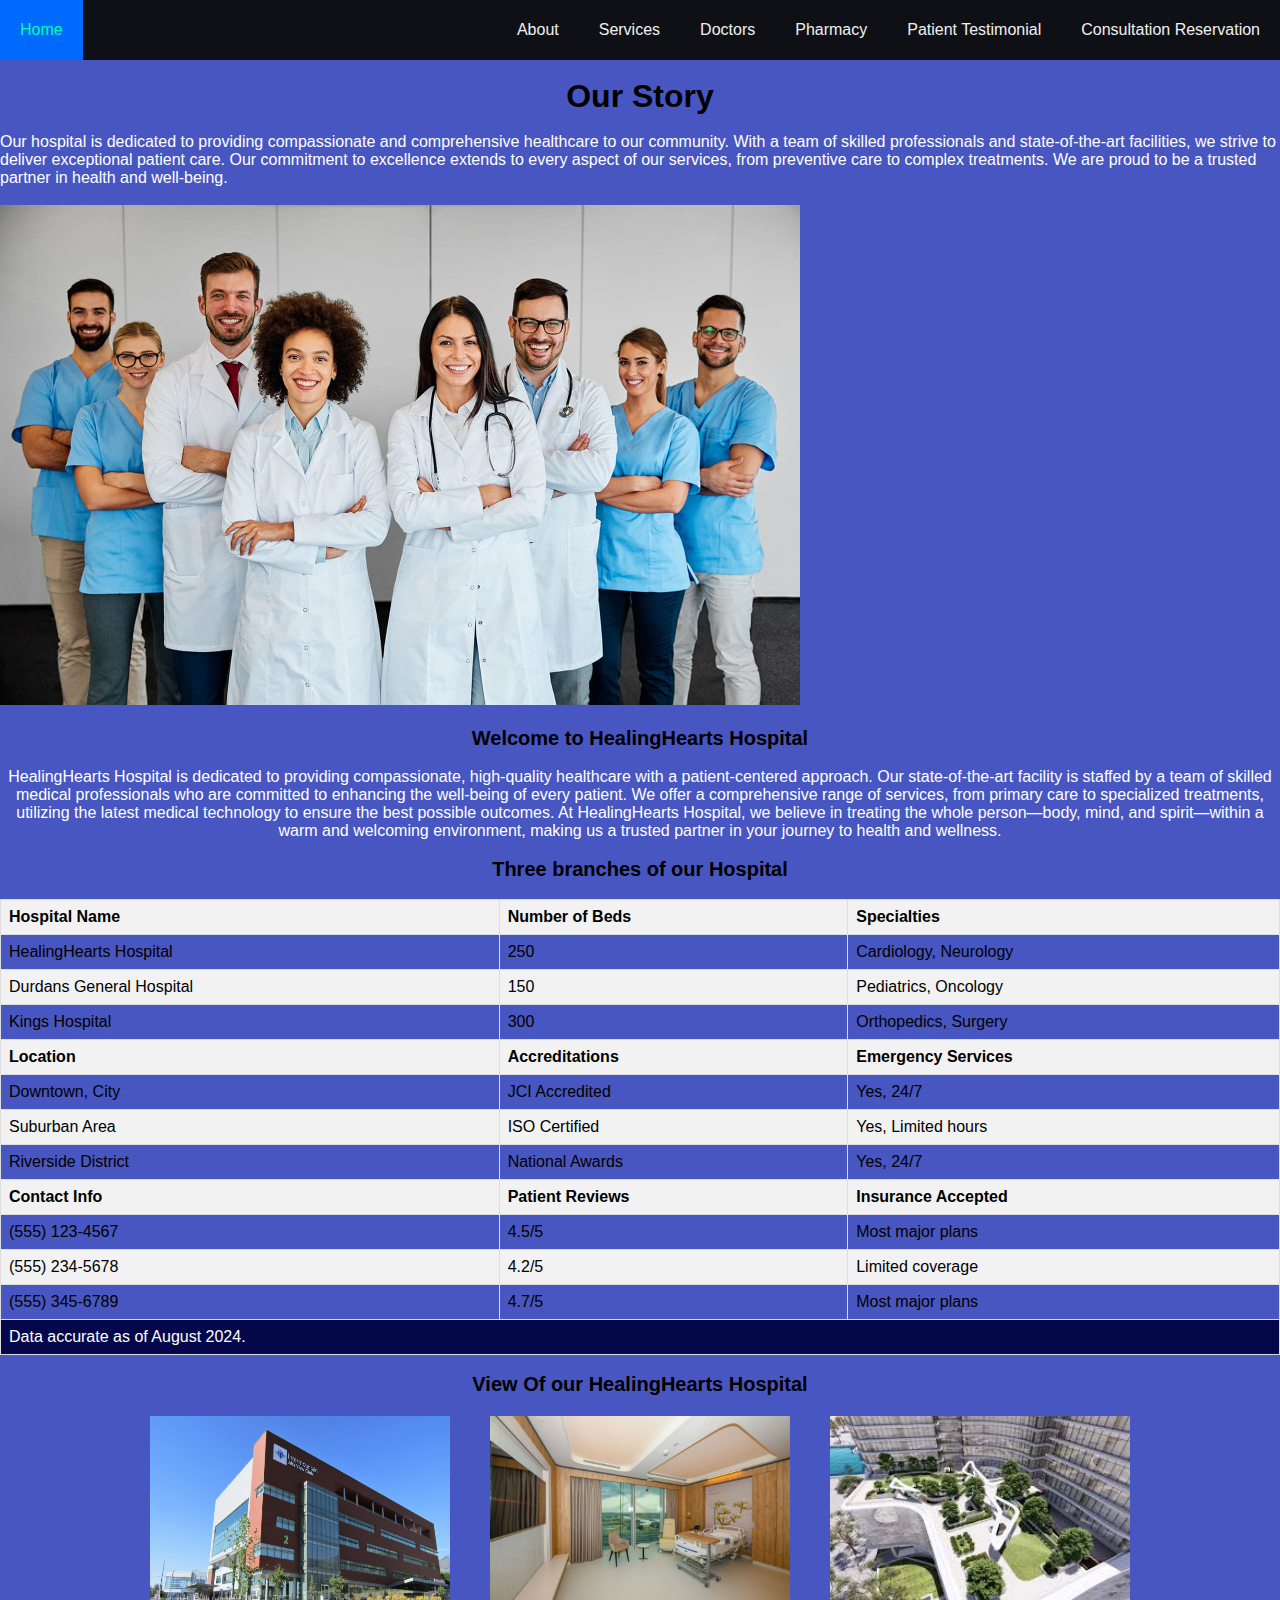
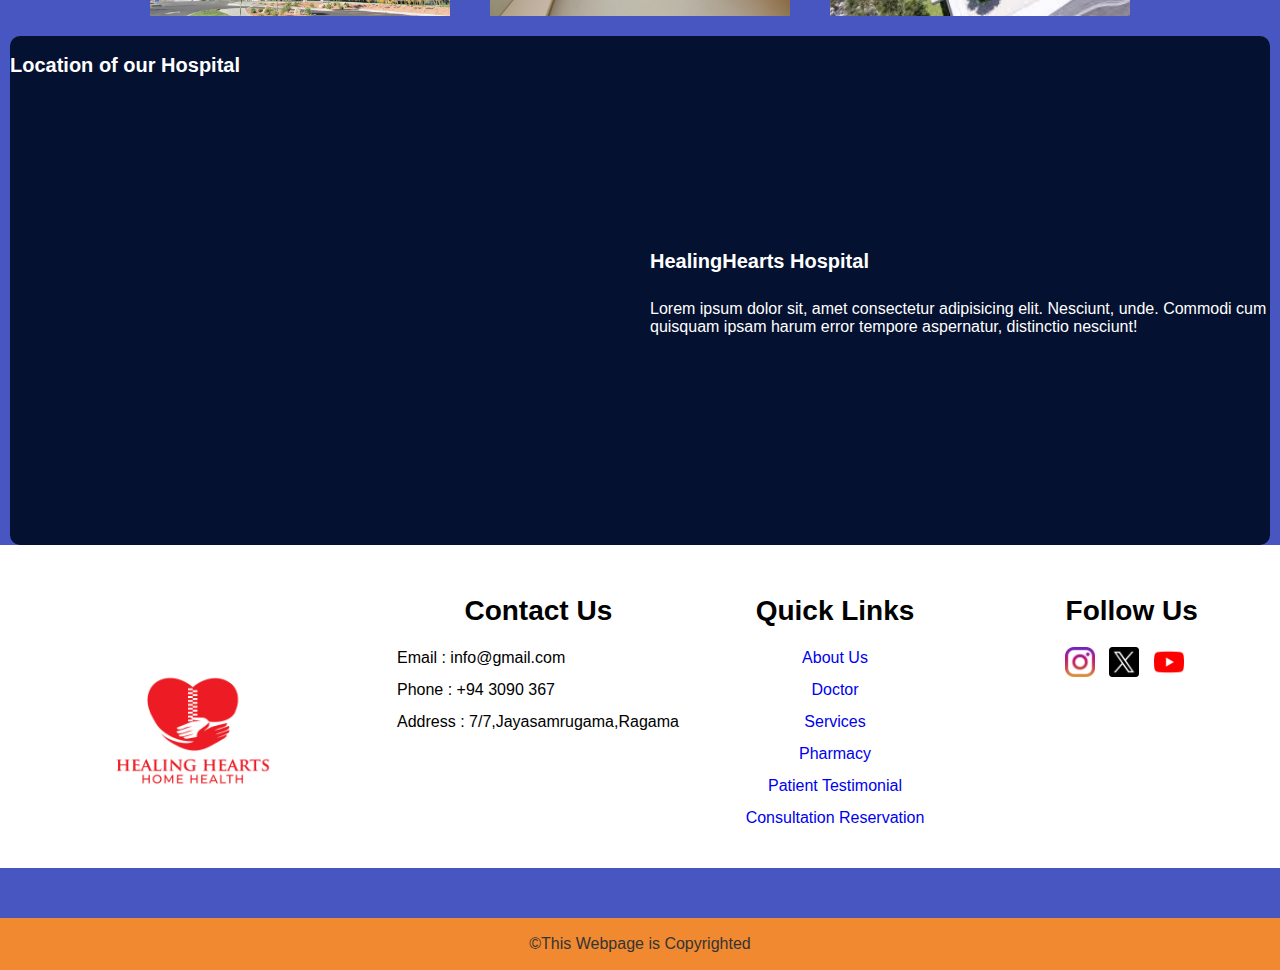
<file: style/aboutus.html>
<!DOCTYPE html>
<html lang="en">
<head>
    <meta charset="UTF-8">
    <meta name="viewport" content="width=device-width, initial-scale=1.0">
    <title>About Us</title>
    <link rel="stylesheet" href="aboutus.css">
    <link rel="stylesheet" href="consult.css">
    <link rel="stylesheet" href="homestyle.css">
    

	<link rel="apple-touch-icon" sizes="180x180" href="/favicon/apple-touch-icon.png">
	<link rel="icon" type="image/png" sizes="32x32" href="/favicon/favicon-32x32.png">
	<link rel="icon" type="image/png" sizes="16x16" href="/favicon/favicon-16x16.png">
	<link rel="manifest" href="/favicon/site.webmanifest">
	<link rel="mask-icon" href="/favicon/safari-pinned-tab.svg" color="#5bbad5">
	<meta name="msapplication-TileColor" content="#da532c">
	<meta name="theme-color" content="#ffffff">
    

</head>
<body>
    <nav>
        <input type="checkbox" id="sidebar-active">
        <label for="sidebar-active" class="open-sidebar-button">
          <svg xmlns="http://www.w3.org/2000/svg" height="32" viewBox="0 -960 960 960" width="32"><path d="M120-240v-80h720v80H120Zm0-200v-80h720v80H120Zm0-200v-80h720v80H120Z"/></svg>
        </label>
        <label id="overlay" for="sidebar-active"></label>
        <div class="links-container">
          <label for="sidebar-active" class="close-sidebar-button">
            <svg xmlns="http://www.w3.org/2000/svg" height="32" viewBox="0 -960 960 960" width="32"><path d="m256-200-56-56 224-224-224-224 56-56 224 224 224-224 56 56-224 224 224 224-56 56-224-224-224 224Z"/></svg>
          </label>
    
          <a class="home-link" href="home.html">Home</a> <!-- link back to homepage -->
          <a href="aboutus.html">About</a> 
          <a href="service.html">Services</a>
          <a href="doctor.html">Doctors</a>
          <a href="pharmacy.html">Pharmacy</a>
          <a href="testmonial.html">Patient Testimonial</a>
          <a href="consult.html">Consultation Reservation</a>
        </div>
      </nav>
  <br>
  <div class="heading">
    <h1 align="center">Our Story</h1>
    <br>
    <p class="text">Our hospital is dedicated to providing compassionate and comprehensive healthcare to our community. With a team of skilled professionals and state-of-the-art facilities, we strive to deliver exceptional patient care. Our commitment to excellence extends to every aspect of our services, from preventive care to complex treatments. We are proud to be a trusted partner in health and well-being.</p>
    <br>
    <img src="../img/Becoming-a-medical-doctor-or-physician-in-Germany.jpg" alt="group of doctors" width="800">
  </div>
  <br>
  <div class="about-content">
    <h2 align="center">Welcome to HealingHearts Hospital</h2>
    <br>    
    <p class="text" align="center">HealingHearts Hospital is dedicated to providing compassionate, high-quality healthcare with a patient-centered approach. Our state-of-the-art facility is staffed by a team of skilled medical professionals who are committed to enhancing the well-being of every patient. We offer a comprehensive range of services, from primary care to specialized treatments, utilizing the latest medical technology to ensure the best possible outcomes. At HealingHearts Hospital, we believe in treating the whole person—body, mind, and spirit—within a warm and welcoming environment, making us a trusted partner in your journey to health and wellness.</p>   
  </div>
  <br>
  <h2 align="center">Three branches of our Hospital</h2>
  <br>
  <div class="table">
    <section>
        <table>
          <thead>
              <tr>
                  <th>Hospital Name</th>
                  <th>Number of Beds</th>
                  <th>Specialties</th>
              </tr>
          </thead>
          <tbody>
              <tr>
                  <td>HealingHearts Hospital</td>
                  <td>250</td>
                  <td>Cardiology, Neurology</td>
              </tr>
              <tr>
                  <td>Durdans General Hospital</td>
                  <td>150</td>
                  <td>Pediatrics, Oncology</td>
              </tr>
              <tr>
                  <td>Kings Hospital</td>
                  <td>300</td>
                  <td>Orthopedics, Surgery</td>
              </tr>
          </tbody>
          <thead>
              <tr>
                  <th>Location</th>
                  <th>Accreditations</th>
                  <th>Emergency Services</th>
              </tr>
          </thead>
          <tbody>
              <tr>
                  <td>Downtown, City</td>
                  <td>JCI Accredited</td>
                  <td>Yes, 24/7</td>
              </tr>
              <tr>
                  <td>Suburban Area</td>
                  <td>ISO Certified</td>
                  <td>Yes, Limited hours</td>
              </tr>
              <tr>
                  <td>Riverside District</td>
                  <td>National Awards</td>
                  <td>Yes, 24/7</td>
              </tr>
          </tbody>
          <thead>
              <tr>
                  <th>Contact Info</th>
                  <th>Patient Reviews</th>
                  <th>Insurance Accepted</th>
              </tr>
          </thead>
          <tbody>
              <tr>
                  <td>(555) 123-4567</td>
                  <td>4.5/5</td>
                  <td>Most major plans</td>
              </tr>
              <tr>
                  <td>(555) 234-5678</td>
                  <td>4.2/5</td>
                  <td>Limited coverage</td>
              </tr>
              <tr>
                  <td>(555) 345-6789</td>
                  <td>4.7/5</td>
                  <td>Most major plans</td>
              </tr>
          </tbody>
          <tfoot class="table_last">
              <tr>
                  <td colspan="3" class="table_lasttext">Data accurate as of August 2024.</td>
              </tr>
          </tfoot>
      </table>
      </section>
  </div>
  <br>
  <h2 align="center">View Of our HealingHearts Hospital</h2>
  <div class="about_video">
    
    <img src="../img/about image 3.jpg" alt="" width="800">
    <img src="../img/about image 4.jpg" alt="" width="800">
    <img src="../img/hs.jpeg" alt="">
  </div>
  
  <div class="location">
    <br>
    <h2 class="locationh1">Location of our Hospital</h2>
    <br>
    <iframe src="https://www.google.com/maps/embed?pb=!1m18!1m12!1m3!1d3960.903792787924!2d79.85096117483526!3d6.902107993097209!2m3!1f0!2f0!3f0!3m2!1i1024!2i768!4f13.1!3m3!1m2!1s0x3ae2596094db18b9%3A0xb0ffe5ca94529291!2sDurdans%20Hospital!5e0!3m2!1sen!2slk!4v1726051287085!5m2!1sen!2slk" width="600" height="450" style="border:0;" allowfullscreen="" loading="lazy" referrerpolicy="no-referrer-when-downgrade"></iframe>
    <h2 class="location_heading">HealingHearts Hospital</h2>
    <p class="location_text">Lorem ipsum dolor sit, amet consectetur adipisicing elit. Nesciunt, unde. Commodi cum quisquam ipsam harum error tempore aspernatur, distinctio nesciunt!</p>
  </div>


</body>
<footer></footer>
    
    <div class="container1">
        <img src="../img/logo.jpg" alt="" class="footer-logo">
        <div class="footer-content">
            <h3>Contact Us</h3>
            <p>Email : info@gmail.com</p>
            <p>Phone : +94 3090 367</p>
            <p>Address : 7/7,Jayasamrugama,Ragama</p>
        </div>
        <div class="footer-content">
            <h3>Quick Links</h3>
            <ul class="list">
                <li><a href="about.html">About Us</a></li>
                <li><a href="doctor.html">Doctor</a></li>
                <li><a href="home.html">Services</a></li>
                <li><a href="consult.html">Pharmacy</a></li>
                <li><a href="home.html">Patient Testimonial</a></li>
                <li><a href="home.html">Consultation Reservation</a></li>
            </ul>
        </div>
        <div class="footer-contentsocial">
            <h3 class="footer_text">Follow Us</h3>
            <ul class="social-icons">
                <li>
                    <a href="https://www.instagram.com/itz.movi_jr/">
                        <img src="../img/instagram.png" alt="" class="small">
                    </a>
                </li>
                <li>
                    <a href="https://x.com/home?lang=en">
                        <img src="../img/twitter.png" alt="Twitter" class="small">
                    </a>
                </li>
                <li>
                    <a href="https://www.youtube.com/">
                        <img src="../img/youtube.png" alt="YouTube" class="small">
                    </a>
                </li>
                <li>
                    <a href="https://www.instagram.com/puffy_x3/">
                        <i class="fab fa-youtube"></i>
                    </a>
                </li>
                
            </ul>
        </div>
    </div>
    <div class="bottom-bar">
        <p>&copy;This Webpage is Copyrighted</p>
    </div>
</footer>
</html>
</file>
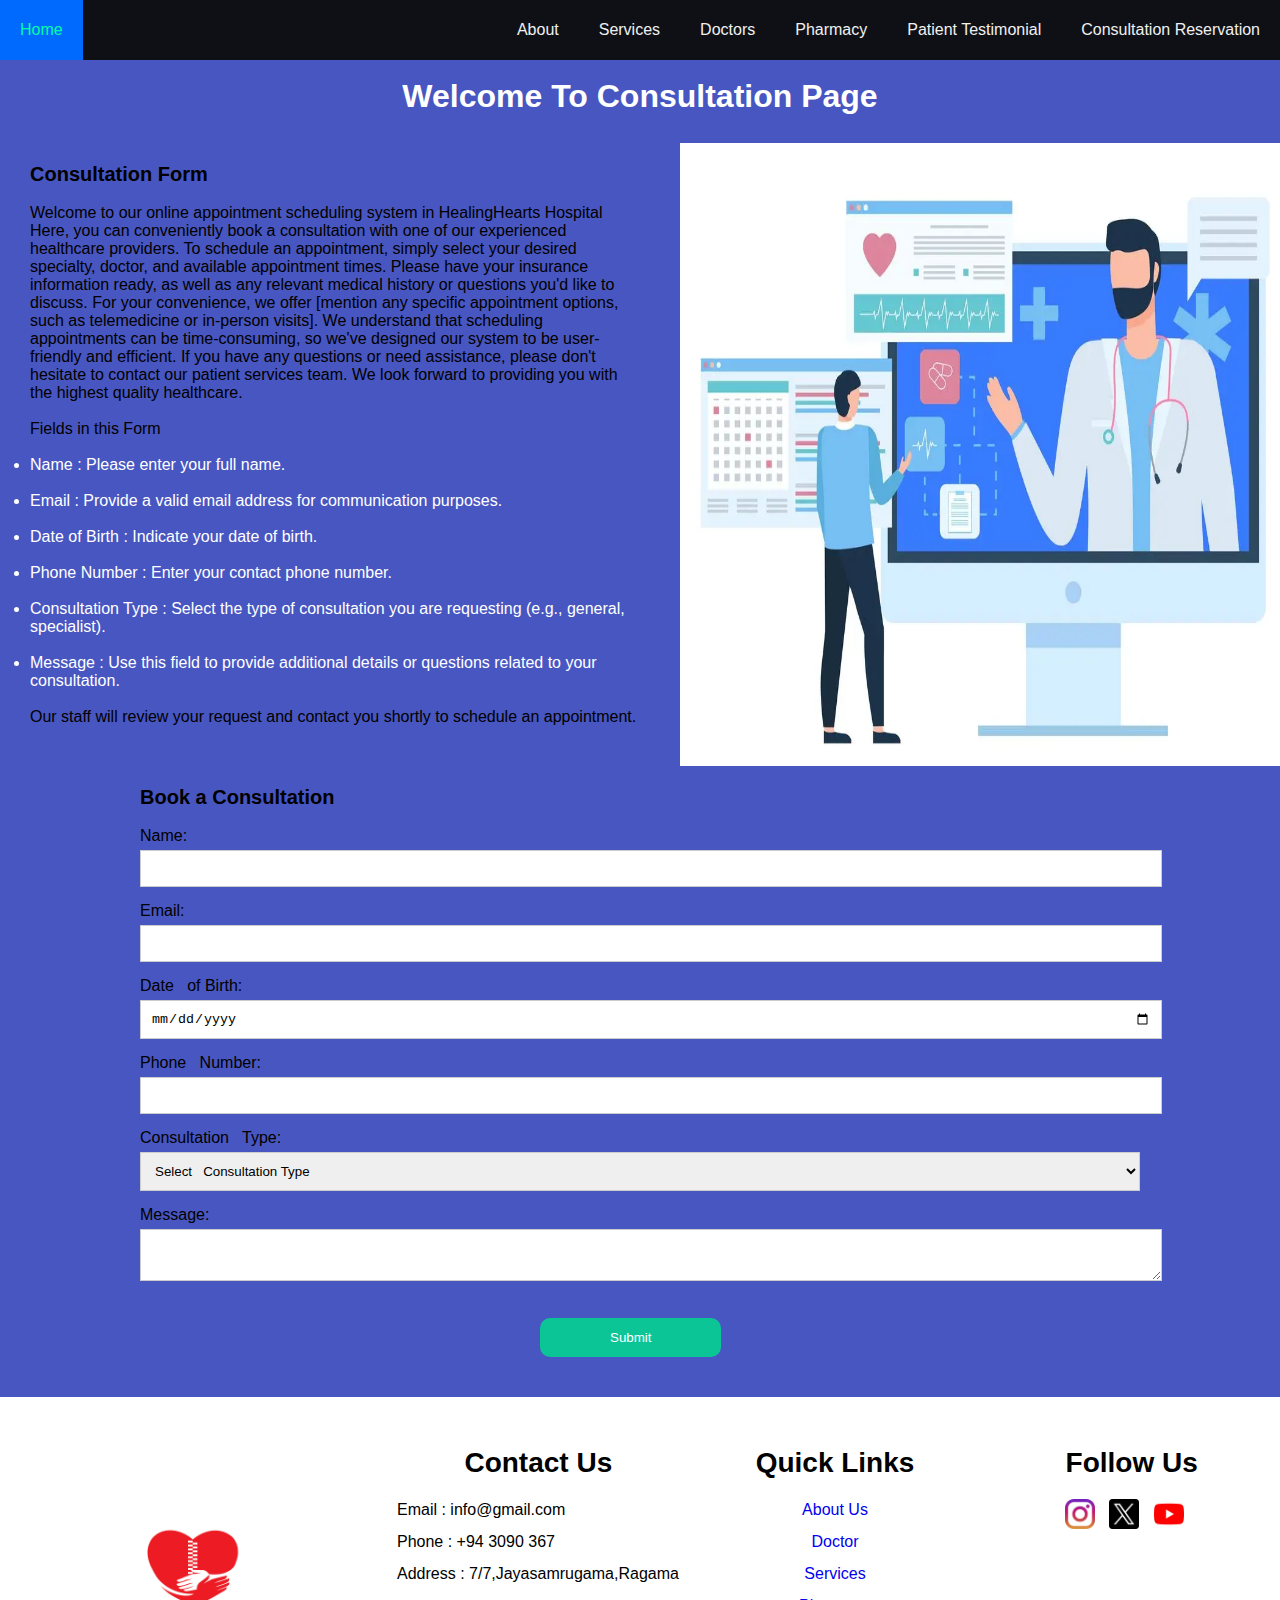
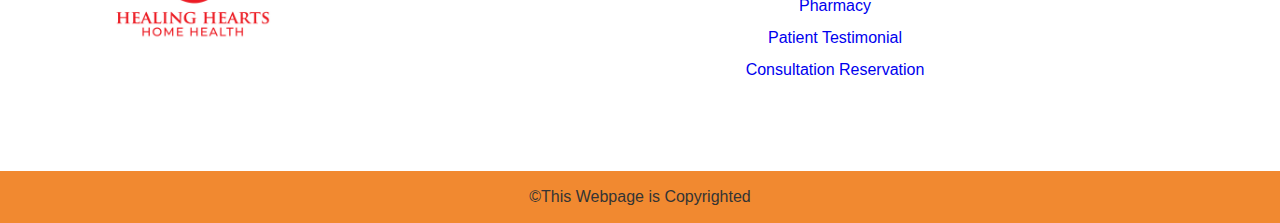
<file: style/consult.html>
<!DOCTYPE html>
<html lang="en">
<head>
    <meta charset="UTF-8">
    <meta name="viewport" content="width=device-width, initial-scale=1.0">
    <title>Consultation Page</title>
    <link rel="stylesheet" href="consult.css">
    <link rel="stylesheet" href="homestyle.css">
    <link rel="stylesheet" href="product.css">

    <link rel="apple-touch-icon" sizes="180x180" href="/favicon/apple-touch-icon.png">
    <link rel="icon" type="image/png" sizes="32x32" href="/favicon/favicon-32x32.png">
    <link rel="icon" type="image/png" sizes="16x16" href="/favicon/favicon-16x16.png">
    <link rel="manifest" href="/favicon/site.webmanifest">
    <link rel="mask-icon" href="/favicon/safari-pinned-tab.svg" color="#5bbad5">
    <meta name="msapplication-TileColor" content="#da532c">
    <meta name="theme-color" content="#ffffff">

 
</head>
<body>
  <nav>
    <input type="checkbox" id="sidebar-active">
    <label for="sidebar-active" class="open-sidebar-button">
      <svg xmlns="http://www.w3.org/2000/svg" height="32" viewBox="0 -960 960 960" width="32"><path d="M120-240v-80h720v80H120Zm0-200v-80h720v80H120Zm0-200v-80h720v80H120Z"/></svg>
    </label>
    <label id="overlay" for="sidebar-active"></label>
    <div class="links-container">
      <label for="sidebar-active" class="close-sidebar-button">
        <svg xmlns="http://www.w3.org/2000/svg" height="32" viewBox="0 -960 960 960" width="32"><path d="m256-200-56-56 224-224-224-224 56-56 224 224 224-224 56 56-224 224 224 224-56 56-224-224-224 224Z"/></svg>
      </label>

      <a class="home-link" href="home.html">Home</a> <!-- link back to homepage -->
      <a href="aboutus.html">About</a> 
      <a href="service.html">Services</a>
      <a href="doctor.html">Doctors</a>
      <a href="pharmacy.html">Pharmacy</a>
      <a href="testmonial.html">Patient Testimonial</a>
      <a href="consult.html">Consultation Reservation</a>
      
    </div>
  </nav>
  <br>
  <h1 align="center" class="consult-texts">Welcome To Consultation Page</h1>
  <br>
  <div class="container">
    <form id="consultation-form">
      <h2>Consultation Form</h2>
      <br>

      <div class="consult-texts">
        <p>Welcome to our online appointment scheduling system in HealingHearts Hospital Here, you can conveniently book a consultation with one of our experienced healthcare providers. To schedule an appointment, simply select your desired specialty, doctor, and available appointment times.

          Please have your insurance information ready, as well as any relevant medical history or questions you'd like to discuss. For your convenience, we offer [mention any specific appointment options, such as telemedicine or in-person visits].
          
          We understand that scheduling appointments can be time-consuming, so we've designed our system to be user-friendly and efficient. If you have any questions or need assistance, please don't hesitate to contact our patient services team.
          
          We look forward to providing you with the highest quality healthcare.</p>
        <br>
          <p>Fields in this Form</p>
          <br>
          <li class="consult-texts">Name              : Please enter your full name.</li>
          <br>
          <li class="consult-texts">Email             : Provide a valid email address for communication purposes.</li>
          <br>
          <li class="consult-texts">Date of Birth     : Indicate your date of birth.</li>
          <br>
          <li class="consult-texts">Phone Number      : Enter your contact phone number.</li>
          <br>
          <li class="consult-texts">Consultation Type : Select the type of consultation you are requesting (e.g., general, specialist).</li>
          <br>
          <li class="consult-texts">Message           : Use this field to provide additional details or questions related to your consultation.</li>
          <br>
        <p>Our staff will review your request and contact you shortly to schedule an appointment.</p>
      </div>

      </form>
  
    <div class="image-container">
      <img src="../img/consult img 3.webp" alt="Image">
    </div>
  </div>
  <form id="consultation-form">
    <h2>Book a Consultation</h2>
    <br>
    <div class="form-group">
      <label for="name">Name:</label>
      <input type="text" id="name" name="name" required>
    </div>
    <div class="form-group">
      <label for="email">Email:</label>
      <input type="email" id="email" name="email" required>
    </div>
    <div class="form-group">
      <label for="dob">Date   
   of Birth:</label>
      <input type="date" id="dob" name="dob" required>
    </div>
    <div class="form-group">
      <label for="phone">Phone   
   Number:</label>
      <input type="tel" id="phone" name="phone" required>
    </div>
    <div class="form-group">
      <label for="consultation-type">Consultation   
   Type:</label>
      <select id="consultation-type" name="consultation-type" required>
        <option value="">Select   
   Consultation Type</option>
        <option value="general">General Consultation</option>
        <option value="specialist">Specialist Consultation</option>
        </select>
    </div>
    <div class="form-group">
      <label for="message">Message:</label>
      <textarea id="message" name="message" required></textarea>   
  
    </div>
    <button type="submit" class="button3">Submit</button>   
  
  </form>

</body>
<footer>
    
  <div class="container1">
      <img src="../img/logo.jpg" alt="" class="footer-logo">
      <div class="footer-content">
          <h3>Contact Us</h3>
          <p>Email : info@gmail.com</p>
          <p>Phone : +94 3090 367</p>
          <p>Address : 7/7,Jayasamrugama,Ragama</p>
      </div>
      <div class="footer-content">
          <h3>Quick Links</h3>
          <ul class="list">
              <li><a href="about.html">About Us</a></li>
              <li><a href="doctor.html">Doctor</a></li>
              <li><a href="home.html">Services</a></li>
              <li><a href="consult.html">Pharmacy</a></li>
              <li><a href="home.html">Patient Testimonial</a></li>
              <li><a href="home.html">Consultation Reservation</a></li>
          </ul>
      </div>
      <div class="footer-contentsocial">
          <h3>Follow Us</h3>
          <ul class="social-icons">
            <li>
                <a href="https://www.instagram.com/itz.movi_jr/">
                    <img src="../img/instagram.png" alt="" class="small">
                </a>
            </li>
            <li>
                <a href="https://x.com/home?lang=en">
                    <img src="../img/twitter.png" alt="Twitter" class="small">
                </a>
            </li>
            <li>
                <a href="https://www.youtube.com/">
                    <img src="../img/youtube.png" alt="YouTube" class="small">
                </a>
            </li>
            <li>
                <a href="https://www.instagram.com/puffy_x3/">
                    <i class="fab fa-youtube"></i>
                </a>
            </li>
            
        </ul>
      </div>
  </div>
  <div class="bottom-bar">
      <p>&copy;This Webpage is Copyrighted</p>
  </div>
</footer>
</html>
</file>
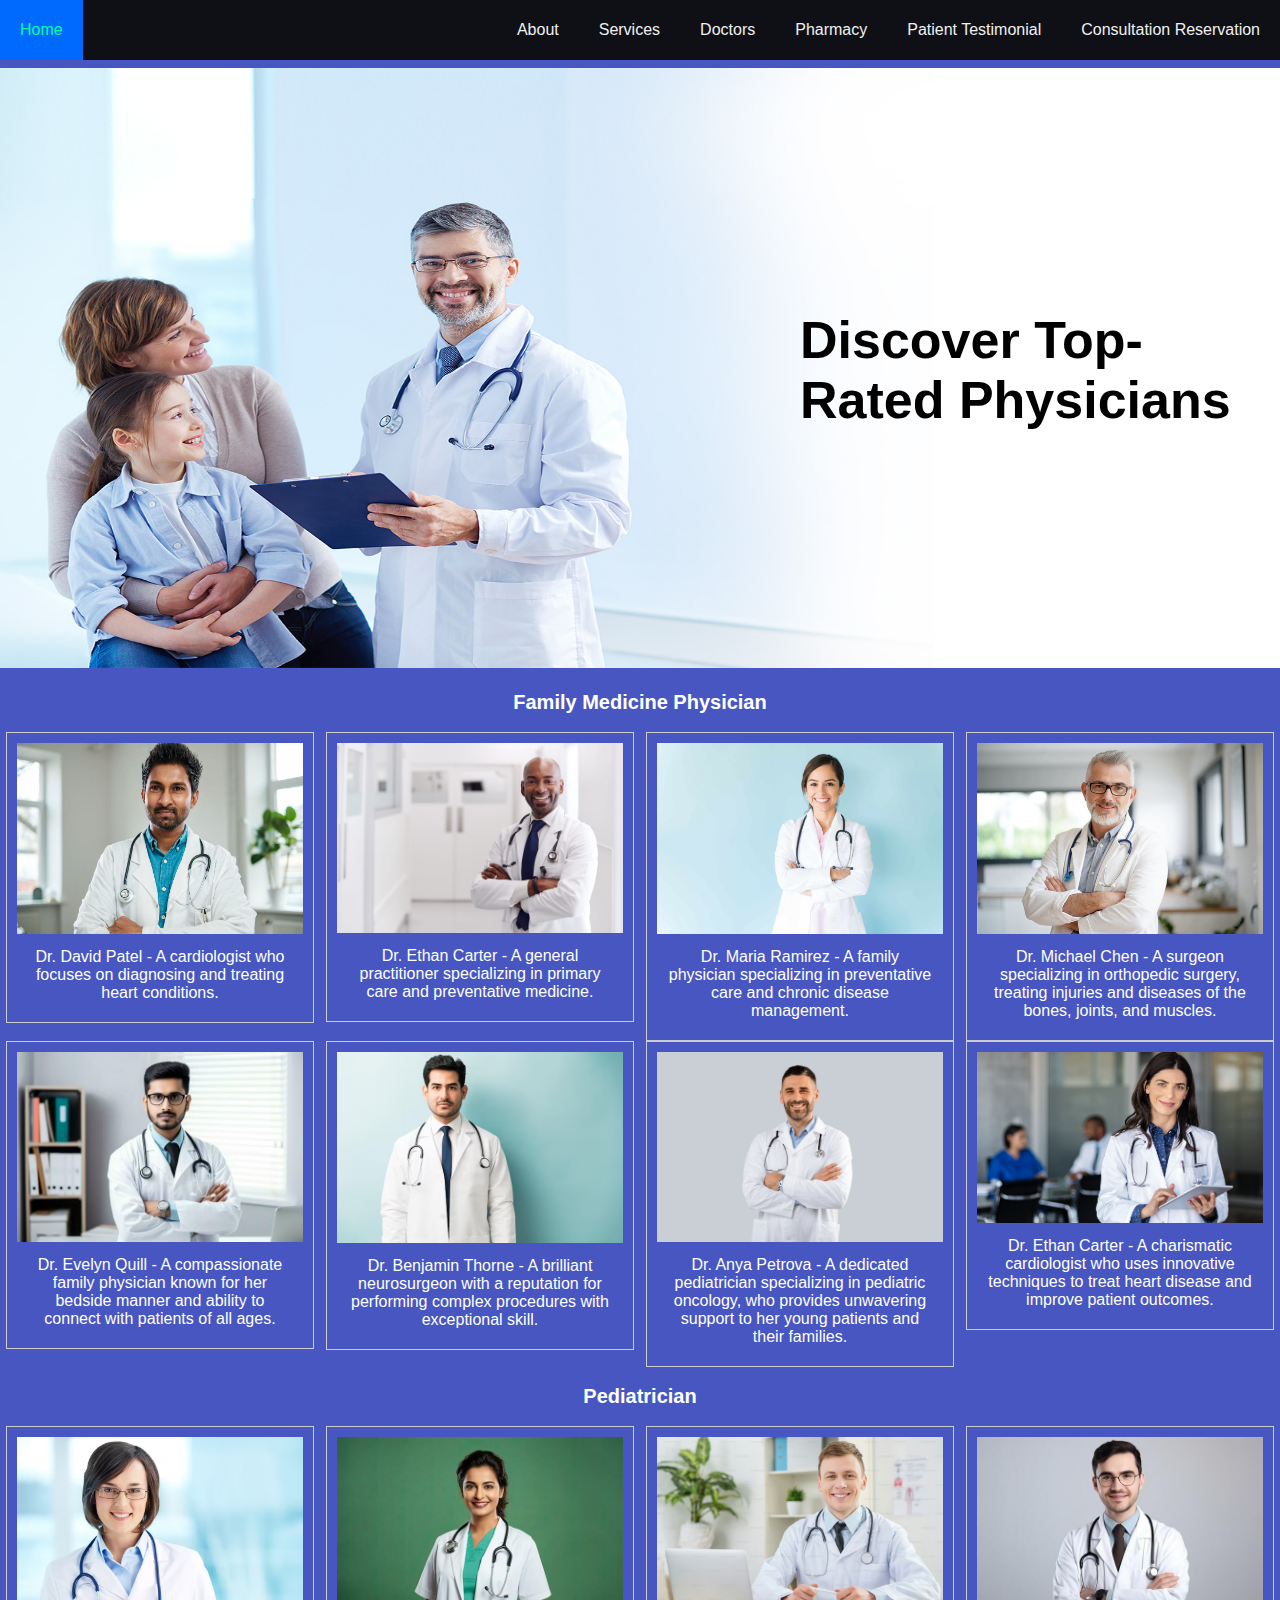
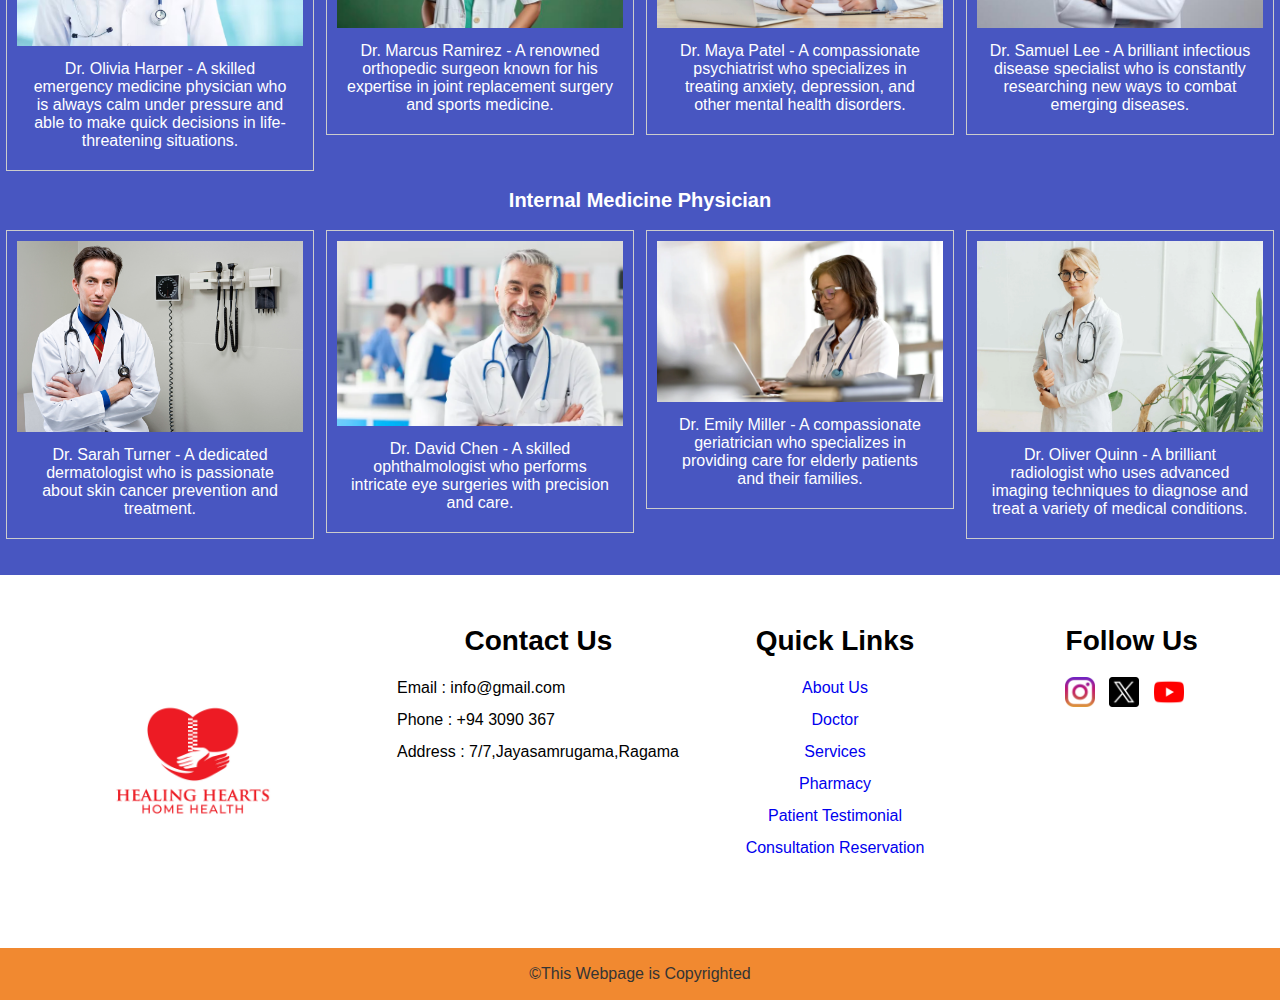
<file: style/doctor.html>
<!DOCTYPE html>
<html lang="en">
<head>
    <meta charset="UTF-8">
    <meta name="viewport" content="width=device-width, initial-scale=1.0">
    <title>Search Doctor</title>
    <link rel="stylesheet" href="doctor.css">
    <link rel="stylesheet" href="aboutus.css">
    <link rel="stylesheet" href="consult.css">
    <link rel="stylesheet" href="homestyle.css">

    <link rel="apple-touch-icon" sizes="180x180" href="/favicon/apple-touch-icon.png">
    <link rel="icon" type="image/png" sizes="32x32" href="/favicon/favicon-32x32.png">
    <link rel="icon" type="image/png" sizes="16x16" href="/favicon/favicon-16x16.png">
    <link rel="manifest" href="/favicon/site.webmanifest">
    <link rel="mask-icon" href="/favicon/safari-pinned-tab.svg" color="#5bbad5">
    <meta name="msapplication-TileColor" content="#da532c">
    <meta name="theme-color" content="#ffffff">

</head>
<body>
  <nav>
    <input type="checkbox" id="sidebar-active">
    <label for="sidebar-active" class="open-sidebar-button">
      <svg xmlns="http://www.w3.org/2000/svg" height="32" viewBox="0 -960 960 960" width="32"><path d="M120-240v-80h720v80H120Zm0-200v-80h720v80H120Zm0-200v-80h720v80H120Z"/></svg>
    </label>
    <label id="overlay" for="sidebar-active"></label>
    <div class="links-container">
      <label for="sidebar-active" class="close-sidebar-button">
        <svg xmlns="http://www.w3.org/2000/svg" height="32" viewBox="0 -960 960 960" width="32"><path d="m256-200-56-56 224-224-224-224 56-56 224 224 224-224 56 56-224 224 224 224-56 56-224-224-224 224Z"/></svg>
      </label>

      <a class="home-link" href="home.html">Home</a> <!-- link back to homepage -->
      <a href="aboutus.html">About</a> 
      <a href="service.html">Services</a>
      <a href="doctor.html">Doctors</a>
      <a href="pharmacy.html">Pharmacy</a>
      <a href="testmonial.html">Patient Testimonial</a>
      <a href="consult.html">Consultation Reservation</a>
      
    </div>
  </nav>
<br>
    <div class="doctorimg">
        <img src="../img/doctor main original.jpg" alt="picture of a doctor" width="100%" height="600" >
        <div class="doctortext">
            <h1>Discover Top-Rated Physicians</h1>
        </div>
    </div>
    <br>
    <h2 align="center" class="doctor">Family Medicine Physician</h2>
    <br>


    <div class="center">  

    <div class="responsive">
        <div class="gallery">
          <a target="_blank" href="img_5terre.jpg">
            <img src="../img/doctor 1.jpg" alt="Cinque Terre" width="600" height="400">
          </a>
          <div class="desc">Dr. David Patel - A cardiologist who focuses on diagnosing and treating heart conditions.</div>
        </div>
    </div>

    <div class="responsive">
        <div class="gallery">
          <a target="_blank" href="img_5terre.jpg">
            <img src="../img/doctor 2.jpg" alt="Cinque Terre" width="600" height="400">
          </a>
          <div class="desc">Dr. Ethan Carter - A general practitioner specializing in primary care and preventative medicine.</div>
        </div>
    </div>

    <div class="responsive">
        <div class="gallery">
          <a target="_blank" href="img_5terre.jpg">
            <img src="../img/doctor 3.jpg" alt="Cinque Terre" width="600" height="400">
          </a>
          <div class="desc">Dr. Maria Ramirez - A family physician specializing in preventative care and chronic disease management.</div>
        </div>
    </div>

    <div class="responsive">
        <div class="gallery">
          <a target="_blank" href="img_5terre.jpg">
            <img src="../img/doctor 4 original.jpg" alt="Cinque Terre" width="600" height="400">
          </a>
          <div class="desc">Dr. Michael Chen - A surgeon specializing in orthopedic surgery, treating injuries and diseases of the bones, joints, and muscles.</div>
        </div>
    </div>




  </div>




  <div class="center">  

    <div class="responsive">
      <div class="gallery">
        <a target="_blank" href="img_5terre.jpg">
          <img src="../img/doctor 6.jpg" alt="Cinque Terre" width="600" height="400">
        </a>
        <div class="desc">Dr. Evelyn Quill - A compassionate family physician known for her bedside manner and ability to connect with patients of all ages.</div>
      </div>
  </div>
  <div class="responsive">
      <div class="gallery">
        <a target="_blank" href="img_5terre.jpg">
          <img src="../img/doctor 7.avif" alt="Cinque Terre" width="600" height="400">
        </a>
        <div class="desc">Dr. Benjamin Thorne - A brilliant neurosurgeon with a reputation for performing complex procedures with exceptional skill.</div>
      </div>
  </div>
  <div class="responsive">
      <div class="gallery">
        <a target="_blank" href="img_5terre.jpg">
          <img src="../img/doctor 8.webp" alt="Cinque Terre" width="600" height="400">
        </a>
        <div class="desc">Dr. Anya Petrova - A dedicated pediatrician specializing in pediatric oncology, who provides unwavering support to her young patients and their families.</div>
      </div>
  </div>
  <div class="responsive">
      <div class="gallery">
        <a target="_blank" href="img_5terre.jpg">
          <img src="../img/doctor 10 original.jpeg" alt="Cinque Terre" width="600" height="400">
        </a>
        <div class="desc">Dr. Ethan Carter - A charismatic cardiologist who uses innovative techniques to treat heart disease and improve patient outcomes.</div>
      </div>
  </div>
  </div>
  <br>

  <h2 class="doctor" align="center">Pediatrician</h2>
  <br>
  <div class="center">  

    <div class="responsive">
      <div class="gallery">
        <a target="_blank" href="img_5terre.jpg">
          <img src="../img/doctor 11.avif" alt="Cinque Terre" width="600" height="400">
        </a>
        <div class="desc">Dr. Olivia Harper - A skilled emergency medicine physician who is always calm under pressure and able to make quick decisions in life-threatening situations.</div>
      </div>
  </div>
  <div class="responsive">
      <div class="gallery">
        <a target="_blank" href="img_5terre.jpg">
          <img src="../img/doctor 12.jpg" alt="Cinque Terre" width="600" height="400">
        </a>
        <div class="desc">Dr. Marcus Ramirez - A renowned orthopedic surgeon known for his expertise in joint replacement surgery and sports medicine.</div>
      </div>
  </div>
  <div class="responsive">
      <div class="gallery">
        <a target="_blank" href="img_5terre.jpg">
          <img src="../img/doctor 13.jpeg" alt="Cinque Terre" width="600" height="400">
        </a>
        <div class="desc">Dr. Maya Patel - A compassionate psychiatrist who specializes in treating anxiety, depression, and other mental health disorders.</div>
      </div>
  </div>
  <div class="responsive">
      <div class="gallery">
        <a target="_blank" href="img_5terre.jpg">
          <img src="../img/doctor 14.jpg" alt="Cinque Terre" width="600" height="400">
        </a>
        <div class="desc">Dr. Samuel Lee - A brilliant infectious disease specialist who is constantly researching new ways to combat emerging diseases.</div>
      </div>
  </div>
  </div>

  <br>
  <h2 class="doctor" align="center">Internal Medicine Physician</h2>
  <br>
  <div class="center">  

    <div class="responsive">
      <div class="gallery">
        <a target="_blank" href="img_5terre.jpg">
          <img src="../img/doctor 15.jpg" alt="Cinque Terre" width="600" height="400">
        </a>
        <div class="desc">Dr. Sarah Turner - A dedicated dermatologist who is passionate about skin cancer prevention and treatment.</div>
      </div>
  </div>

  <div class="responsive">
      <div class="gallery">
        <a target="_blank" href="img_5terre.jpg">
          <img src="../img/doctor 16.webp" alt="Cinque Terre" width="600" height="400">
        </a>
        <div class="desc">Dr. David Chen - A skilled ophthalmologist who performs intricate eye surgeries with precision and care.</div>
      </div>
  </div>

  <div class="responsive">
      <div class="gallery">
        <a target="_blank" href="img_5terre.jpg">
          <img src="../img/doctor 17.webp" alt="Cinque Terre" width="600" height="400">
        </a>
        <div class="desc">Dr. Emily Miller - A compassionate geriatrician who specializes in providing care for elderly patients and their families.</div>
      </div>
  </div>

  <div class="responsive">
      <div class="gallery">
        <a target="_blank" href="img_5terre.jpg">
          <img src="../img/doctor 18.webp" alt="Cinque Terre" width="600" height="400">
        </a>
        <div class="desc">Dr. Oliver Quinn - A brilliant radiologist who uses advanced imaging techniques to diagnose and treat a variety of medical conditions.</div>
      </div>
  </div>
  </div>
  <br>

  <br>


</body>
<footer>
    
  <div class="container1">
      <img src="../img/logo.jpg" alt="" class="footer-logo">
      <div class="footer-content">
          <h3>Contact Us</h3>
          <p>Email : info@gmail.com</p>
          <p>Phone : +94 3090 367</p>
          <p>Address : 7/7,Jayasamrugama,Ragama</p>
      </div>
      <div class="footer-content">
          <h3>Quick Links</h3>
          <ul class="list">
              <li><a href="about.html">About Us</a></li>
              <li><a href="doctor.html">Doctor</a></li>
              <li><a href="home.html">Services</a></li>
              <li><a href="consult.html">Pharmacy</a></li>
              <li><a href="home.html">Patient Testimonial</a></li>
              <li><a href="home.html">Consultation Reservation</a></li>
          </ul>
      </div>
      <div class="footer-contentsocial">
          <h3>Follow Us</h3>
          <ul class="social-icons">
            <li>
                <a href="https://www.instagram.com/itz.movi_jr/">
                    <img src="../img/instagram.png" alt="" class="small">
                </a>
            </li>
            <li>
                <a href="https://x.com/home?lang=en">
                    <img src="../img/twitter.png" alt="Twitter" class="small">
                </a>
            </li>
            <li>
                <a href="https://www.youtube.com/">
                    <img src="../img/youtube.png" alt="YouTube" class="small">
                </a>
            </li>
            <li>
                <a href="https://www.instagram.com/puffy_x3/">
                    <i class="fab fa-youtube"></i>
                </a>
            </li>
            
        </ul>
      </div>
  </div>
  <div class="bottom-bar">
      <p>&copy;This Webpage is Copyrighted</p>
  </div>
</footer>
</html>
</file>
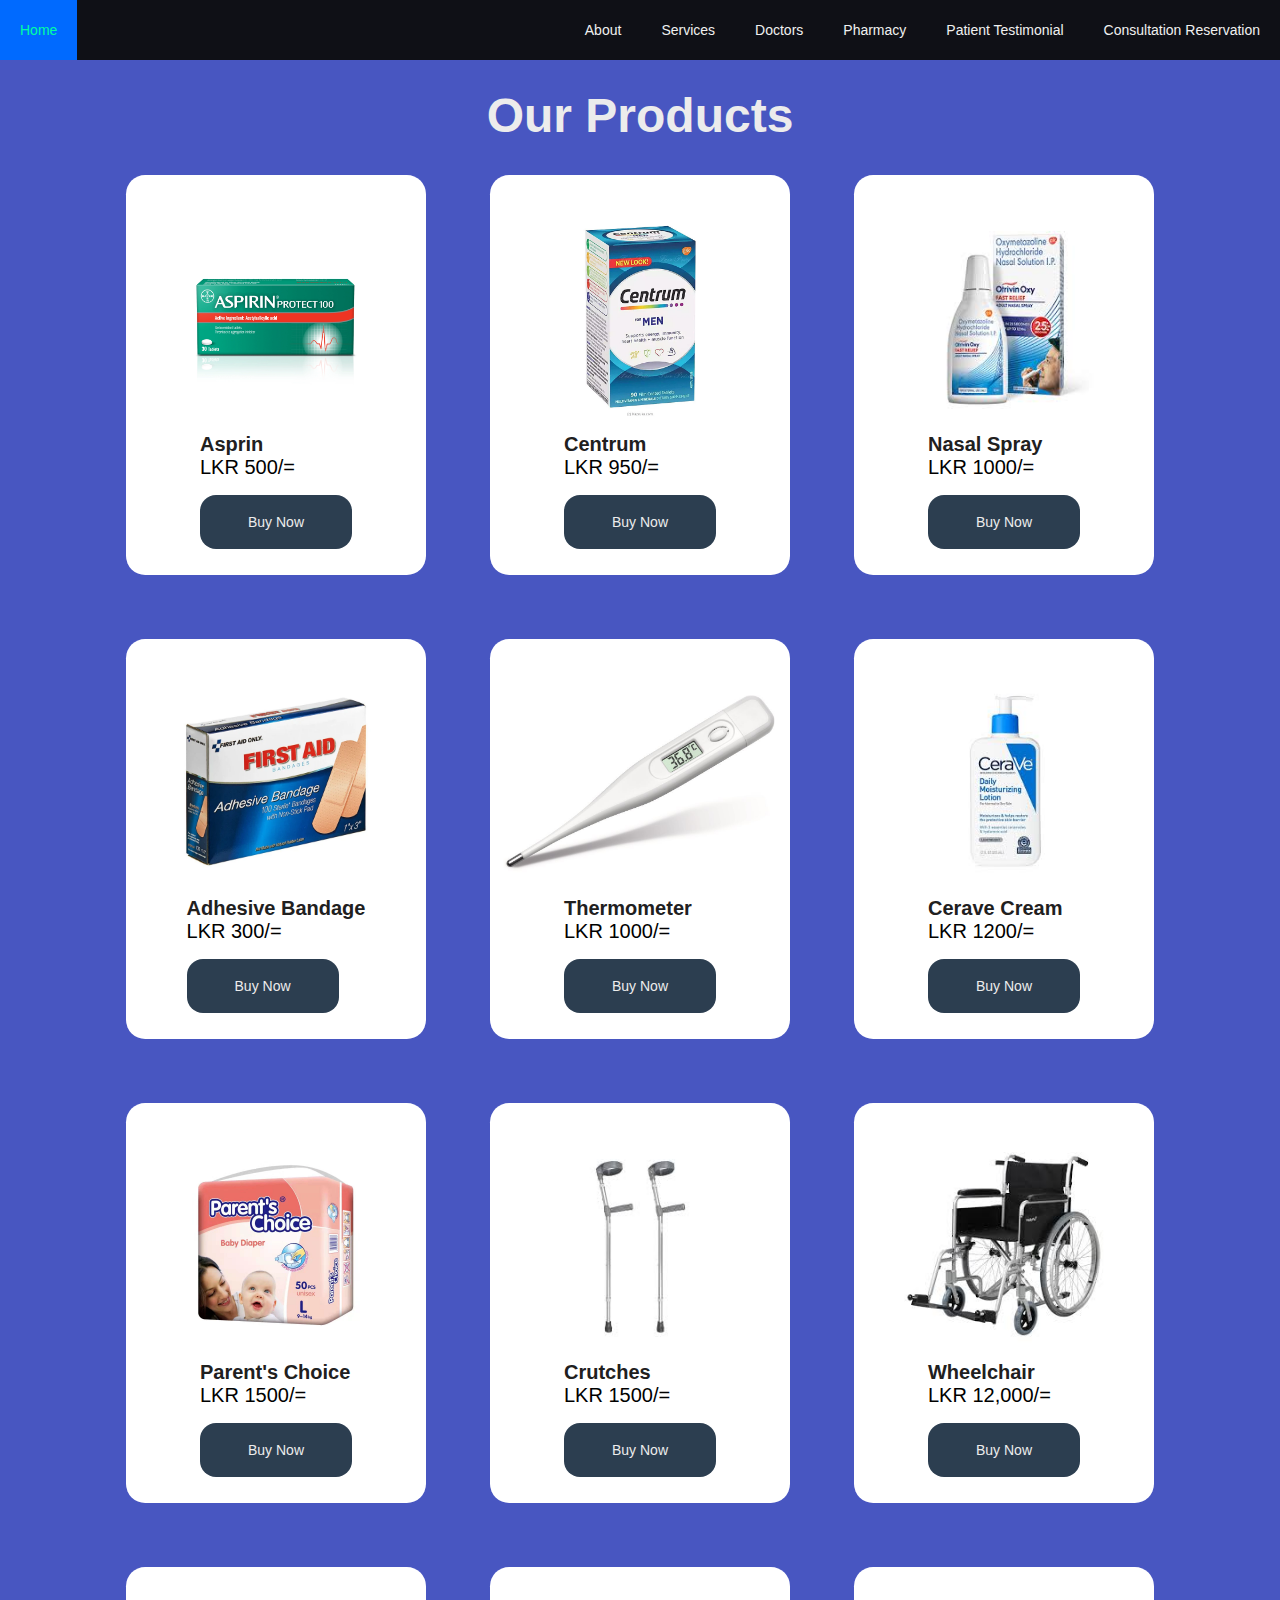
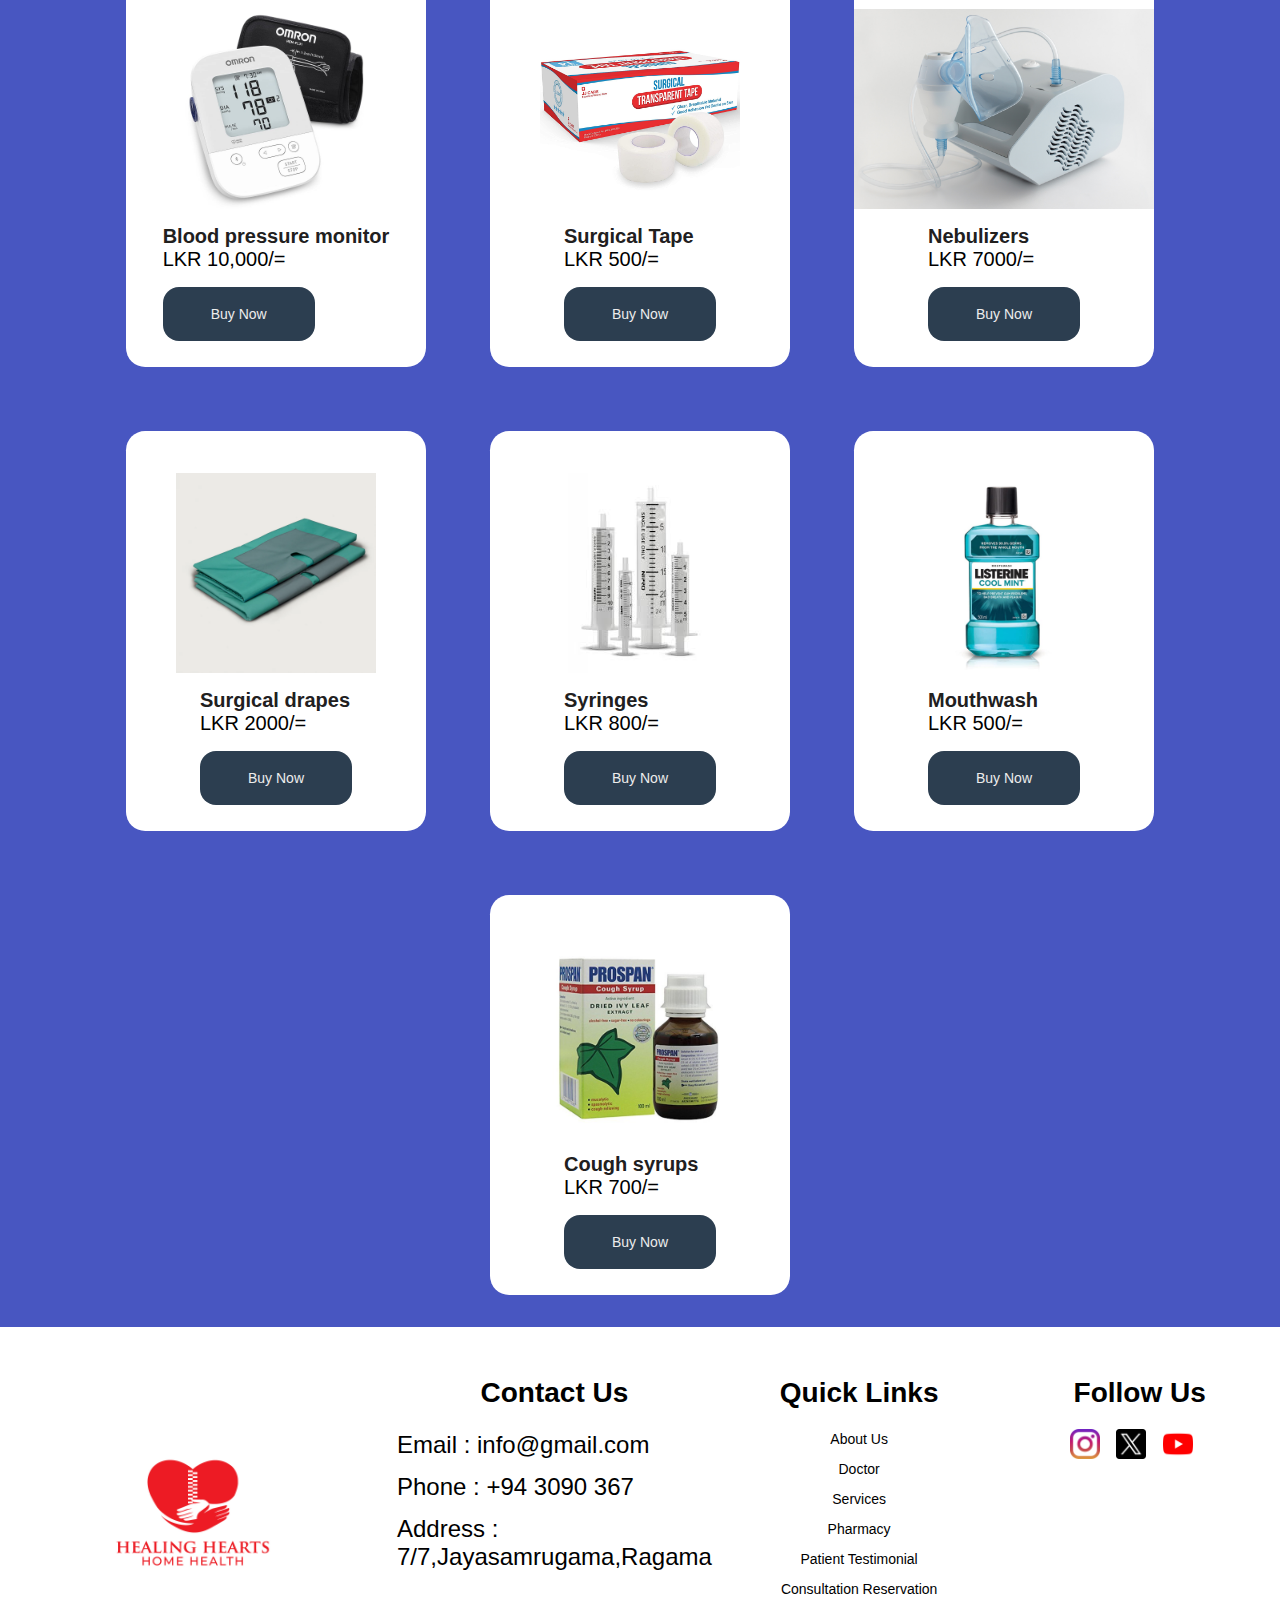
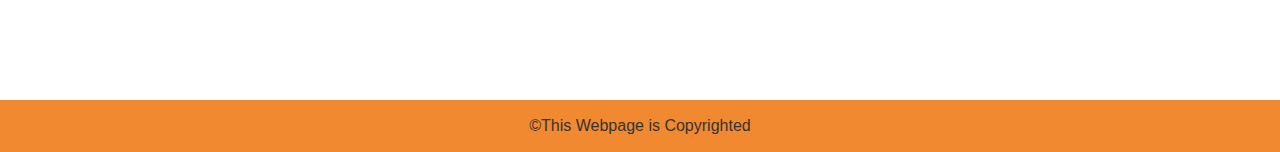
<file: style/pharmacy.html>
<!DOCTYPE html>
<html lang="en">
<head>
    <meta charset="UTF-8">
    <meta name="viewport" content="width=device-width, initial-scale=1.0">
    <title>Pharmacy</title>
    <link rel="stylesheet" href="pharamacy.css">
	<link rel="stylesheet" href="homestyle.css">

	<link rel="apple-touch-icon" sizes="180x180" href="/favicon/apple-touch-icon.png">
	<link rel="icon" type="image/png" sizes="32x32" href="/favicon/favicon-32x32.png">
	<link rel="icon" type="image/png" sizes="16x16" href="/favicon/favicon-16x16.png">
	<link rel="manifest" href="/favicon/site.webmanifest">
	<link rel="mask-icon" href="/favicon/safari-pinned-tab.svg" color="#5bbad5">
	<meta name="msapplication-TileColor" content="#da532c">
	<meta name="theme-color" content="#ffffff">
    
</head>
<body>
	<nav>
		<input type="checkbox" id="sidebar-active">
		<label for="sidebar-active" class="open-sidebar-button">
		  <svg xmlns="http://www.w3.org/2000/svg" height="32" viewBox="0 -960 960 960" width="32"><path d="M120-240v-80h720v80H120Zm0-200v-80h720v80H120Zm0-200v-80h720v80H120Z"/></svg>
		</label>
		<label id="overlay" for="sidebar-active"></label>
		<div class="links-container">
		  <label for="sidebar-active" class="close-sidebar-button">
			<svg xmlns="http://www.w3.org/2000/svg" height="32" viewBox="0 -960 960 960" width="32"><path d="m256-200-56-56 224-224-224-224 56-56 224 224 224-224 56 56-224 224 224 224-56 56-224-224-224 224Z"/></svg>
		  </label>
	
		  <a class="home-link" href="home.html">Home</a> <!-- link back to homepage -->
		  <a href="aboutus.html">About</a> 
		  <a href="service.html">Services</a>
		  <a href="doctor.html">Doctors</a>
		  <a href="pharmacy.html">Pharmacy</a>
		  <a href="testmonial.html">Patient Testimonial</a>
		  <a href="consult.html">Consultation Reservation</a>
		  
		</div>
	  </nav>

    <br>

    <section class="products">
		<h1 class="heading">Our Products</h1>

		<div class="all-products">
			<div class="product">
				<img src="../img/pharamacy 1.webp">
				<div class="product-info">
					<h4 class="product-title">Asprin
					</h4>
					<p class="product-price">LKR 500/=</p>
					<a class="product-btn" href="product.html">Buy Now</a>

				</div>
			</div>
			<div class="product">
				<img src="../img/pharmacy 2.webp">
				<div class="product-info">
					<h4 class="product-title">Centrum
					</h4>
					<p class="product-price">LKR 950/=</p>
					<a class="product-btn" href="product.html">Buy Now</a>

				</div>
			</div>
			<div class="product">
				<img src="../img/pharmacy 3.jpeg">
				<div class="product-info">
					<h4 class="product-title">Nasal Spray
					</h4>
					<p class="product-price">LKR 1000/=</p>
					<a class="product-btn" href="product.html">Buy Now</a>

				</div>
			</div>
			<div class="product">
				<img src="../img/pharmacy 4.webp">
				<div class="product-info">
					<h4 class="product-title">Adhesive Bandage
						</h4>
					<p class="product-price">LKR 300/=</p>
					<a class="product-btn" href="product.html">Buy Now</a>

				</div>
			</div>
            <div class="product">
				<img src="../img/pharmacy 5.jpeg">
				<div class="product-info">
					<h4 class="product-title">Thermometer
					</h4>
					<p class="product-price">LKR 1000/=</p>
					<a class="product-btn" href="product.html">Buy Now</a>

				</div>
			</div>
            <div class="product">
				<img src="../img/pharmacy 6.jpeg">
				<div class="product-info">
					<h4 class="product-title">Cerave Cream
					</h4>
					<p class="product-price">LKR 1200/=</p>
					<a class="product-btn" href="product.html">Buy Now</a>

				</div>
			</div>
            <div class="product">
				<img src="../img/pharmacy 7.webp">
				<div class="product-info">
					<h4 class="product-title">Parent's Choice
					</h4>
					<p class="product-price">LKR 1500/=</p>
					<a class="product-btn" href="product.html">Buy Now</a>

				</div>
			</div>
            <div class="product">
				<img src="../img/pharmacy 8.jpeg">
				<div class="product-info">
					<h4 class="product-title">Crutches
					</h4>
					<p class="product-price">LKR 1500/=</p>
					<a class="product-btn" href="product.html">Buy Now</a>

				</div>
			</div>
			<div class="product">
				<img src="../img/pharmacy 9.jpeg">
				<div class="product-info">
					<h4 class="product-title">Wheelchair
					</h4>
					<p class="product-price">LKR 12,000/=</p>
					<a class="product-btn" href="product.html">Buy Now</a>

				</div>
			</div>
			<div class="product">
				<img src="../img/pharmacy 10.jpg">
				<div class="product-info">
					<h4 class="product-title">Blood pressure monitor
					</h4>
					<p class="product-price">LKR 10,000/=</p>
					<a class="product-btn" href="product.html">Buy Now</a>

				</div>
			</div>
			<div class="product">
				<img src="../img/pharmacy 11.jpg">
				<div class="product-info">
					<h4 class="product-title">Surgical Tape
					</h4>
					<p class="product-price">LKR 500/=</p>
					<a class="product-btn" href="product.html">Buy Now</a>

				</div>
			</div>
			<div class="product">
				<img src="../img/pharmacy 12.jpg">
				<div class="product-info">
					<h4 class="product-title">Nebulizers
					</h4>
					<p class="product-price">LKR 7000/=</p>
					<a class="product-btn" href="product.html">Buy Now</a>

				</div>
			</div>
			<div class="product">
				<img src="../img/pharmacy 13.webp">
				<div class="product-info">
					<h4 class="product-title">Surgical drapes
					</h4>
					<p class="product-price">LKR 2000/=</p>
					<a class="product-btn" href="product.html">Buy Now</a>

				</div>
			</div>
			<div class="product">
				<img src="../img/pharmacy 14.jpeg">
				<div class="product-info">
					<h4 class="product-title">Syringes
					</h4>
					<p class="product-price">LKR 800/=</p>
					<a class="product-btn" href="product.html">Buy Now</a>

				</div>
			</div>
			<div class="product">
				<img src="../img/pharmacy 15.jpg">
				<div class="product-info">
					<h4 class="product-title">Mouthwash
					</h4>
					<p class="product-price">LKR 500/=</p>
					<a class="product-btn" href="product.html">Buy Now</a>

				</div>
			</div>
			<div class="product">
				<img src="../img/pharmacy 16.jpeg">
				<div class="product-info">
					<h4 class="product-title">Cough syrups
					</h4>
					<p class="product-price">LKR 700/=</p>
					<a class="product-btn" href="product.html">Buy Now</a>

				</div>
			</div>

		</div>
	</section>

    
</body>
<footer>
    
    <div class="container1">
        <img src="../img/logo.jpg" alt="" class="footer-logo">
        <div class="footer-content">
            <h3 class="footer_text">Contact Us</h3>
            <p>Email : info@gmail.com</p>
            <p>Phone : +94 3090 367</p>
            <p>Address : 7/7,Jayasamrugama,Ragama</p>
        </div>
        <div class="footer-content">
            <h3 class="footer_text">Quick Links</h3>
            <ul class="list">
                <li><a href="about.html">About Us</a></li>
                <li><a href="doctor.html">Doctor</a></li>
                <li><a href="home.html">Services</a></li>
                <li><a href="consult.html">Pharmacy</a></li>
                <li><a href="home.html">Patient Testimonial</a></li>
                <li><a href="home.html">Consultation Reservation</a></li>
            </ul>
        </div>
        <div class="footer-contentsocial">
            <h3 class="footer_text">Follow Us</h3>
            <ul class="social-icons">
                <li>
                    <a href="https://www.instagram.com/itz.movi_jr/">
                        <img src="../img/instagram.png" alt="" class="small">
                    </a>
                </li>
                <li>
                    <a href="https://x.com/home?lang=en">
                        <img src="../img/twitter.png" alt="Twitter" class="small">
                    </a>
                </li>
                <li>
                    <a href="https://www.youtube.com/">
                        <img src="../img/youtube.png" alt="YouTube" class="small">
                    </a>
                </li>
                <li>
                    <a href="https://www.instagram.com/puffy_x3/">
                        <i class="fab fa-youtube"></i>
                    </a>
                </li>
                
            </ul>
        </div>
    </div>
    <div class="bottom-bar">
        <p>&copy;This Webpage is Copyrighted</p>
    </div>
</footer>
</html>
</file>
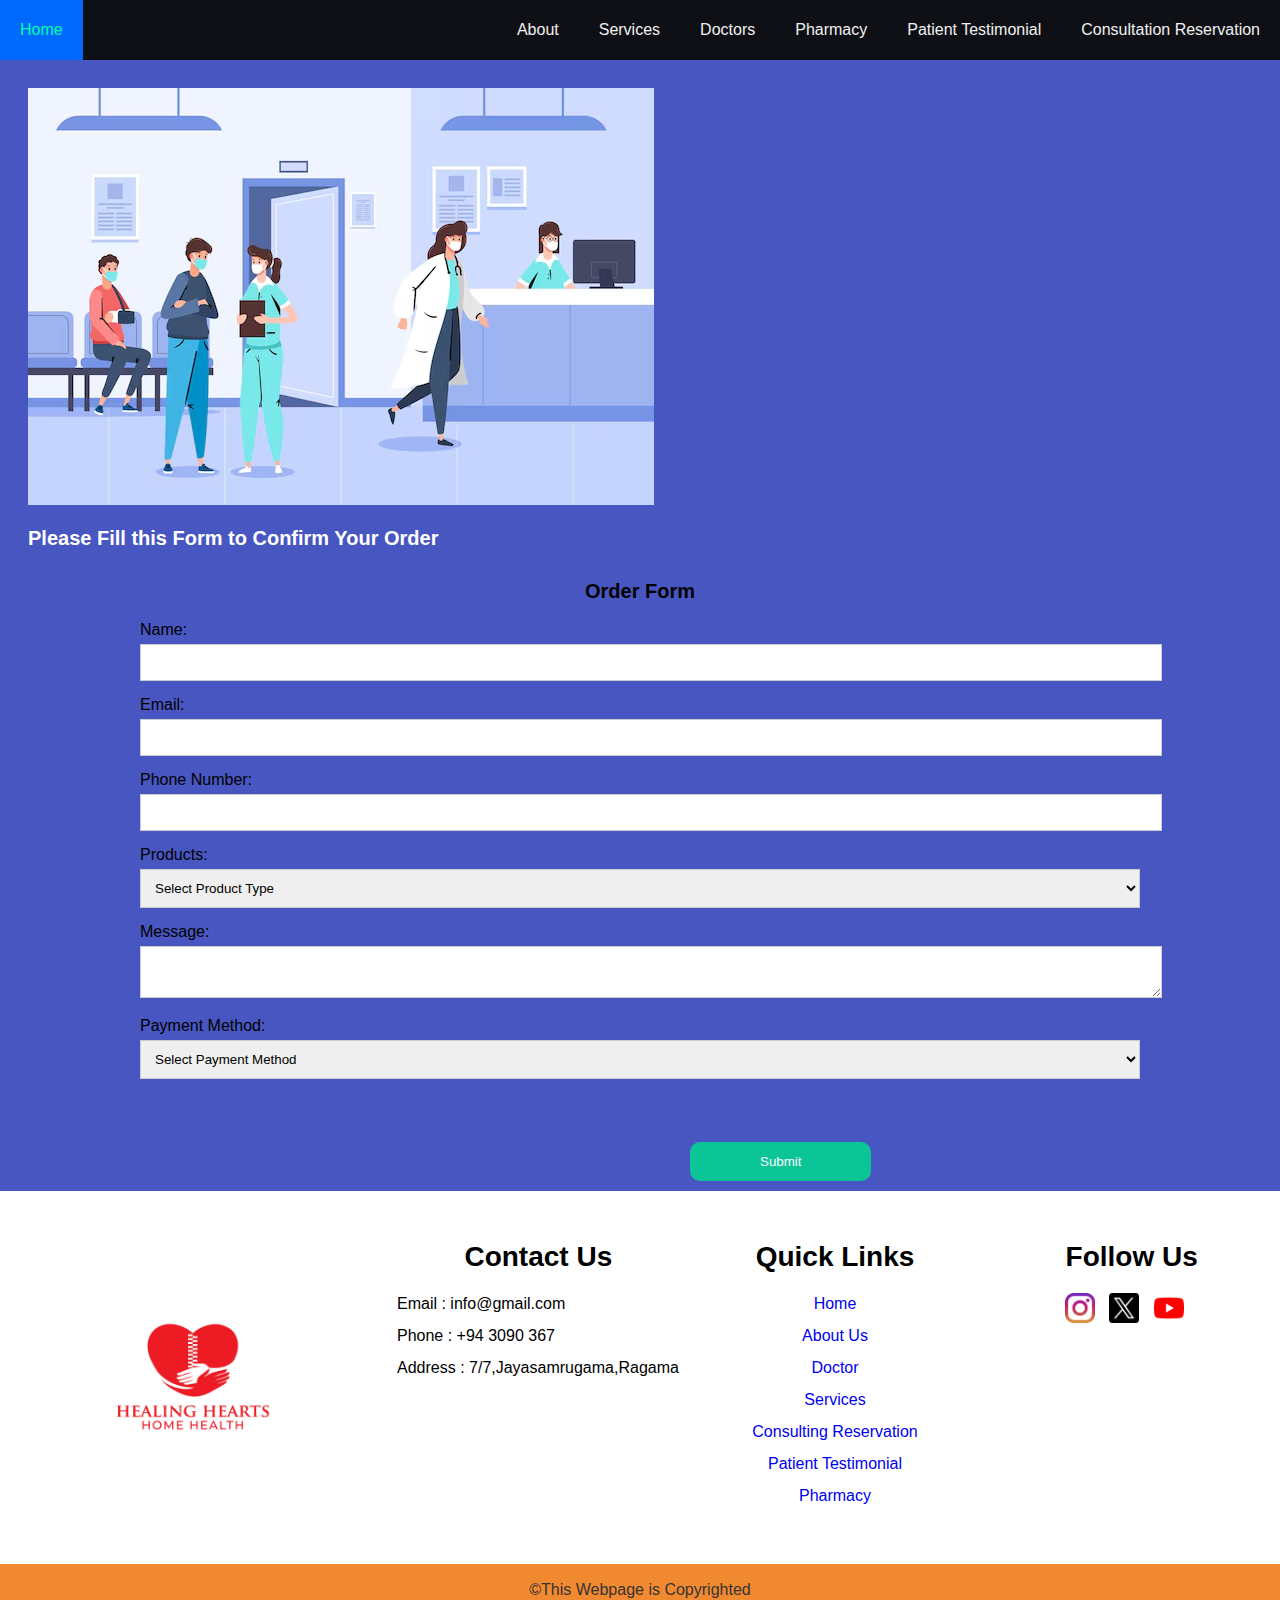
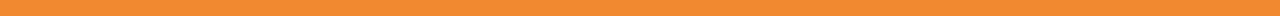
<file: style/product.html>
<!DOCTYPE html>
<html lang="en">
<head>
    <meta charset="UTF-8">
    <meta name="viewport" content="width=device-width, initial-scale=1.0">
    <title>Buying Page</title>
    <link rel="stylesheet" href="product.css">
    <link rel="stylesheet" href="consult.css">
    <link rel="stylesheet" href="homestyle.css">

    <link rel="apple-touch-icon" sizes="180x180" href="/favicon/apple-touch-icon.png">
    <link rel="icon" type="image/png" sizes="32x32" href="/favicon/favicon-32x32.png">
    <link rel="icon" type="image/png" sizes="16x16" href="/favicon/favicon-16x16.png">
    <link rel="manifest" href="/favicon/site.webmanifest">
    <link rel="mask-icon" href="/favicon/safari-pinned-tab.svg" color="#5bbad5">
    <meta name="msapplication-TileColor" content="#da532c">
    <meta name="theme-color" content="#ffffff">


</head>
<body>
    <nav>
        <input type="checkbox" id="sidebar-active">
        <label for="sidebar-active" class="open-sidebar-button">
          <svg xmlns="http://www.w3.org/2000/svg" height="32" viewBox="0 -960 960 960" width="32"><path d="M120-240v-80h720v80H120Zm0-200v-80h720v80H120Zm0-200v-80h720v80H120Z"/></svg>
        </label>
        <label id="overlay" for="sidebar-active"></label>
        <div class="links-container">
          <label for="sidebar-active" class="close-sidebar-button">
            <svg xmlns="http://www.w3.org/2000/svg" height="32" viewBox="0 -960 960 960" width="32"><path d="m256-200-56-56 224-224-224-224 56-56 224 224 224-224 56 56-224 224 224 224-56 56-224-224-224 224Z"/></svg>
          </label>
    
          <a class="home-link" href="home.html">Home</a> <!-- link back to homepage -->
          <a href="aboutus.html">About</a> 
          <a href="service.html">Services</a>
          <a href="doctor.html">Doctors</a>
          <a href="pharmacy.html">Pharmacy</a>
          <a href="testmonial.html">Patient Testimonial</a>
          <a href="consult.html">Consultation Reservation</a>
          
        </div>
      </nav>

  <div class="buyimg">
    <img src="../img/buying img.jpg" alt="a picture of a hospital setethescope">
    <br><br>
    <h2 class="buy-text">Please Fill this Form to Confirm Your Order</h2>
</div>

<form id="consultation-form">
    <h2 align="center">Order Form</h2>
    <br>
    <div class="form-group">
        <label for="name">Name:</label>
        <input type="text" id="name" name="name" required>
    </div>
    <div class="form-group">
        <label for="email">Email:</label>
        <input type="email" id="email" name="email" required>
    </div>
    <div class="form-group">
        <label for="phone">Phone Number:</label>
        <input type="tel" id="phone" name="phone" required>
    </div>
    <div class="form-group">
        <label for="consultation-type">Products:</label>
        <select id="consultation-type" name="consultation-type" required>
            <option value="">Select Product Type</option>
            <option value="general">Asprin</option>
            <option value="specialist">Centrum</option>
            <option value="specialist">Nasal Spray</option>
            <option value="specialist">Adhesive Bandage</option>
            <option value="specialist">Thermometer</option>
            <option value="specialist">Cerave Cream</option>
            <option value="specialist">Parent's Choice Diapers</option>
            <option value="specialist">Crutches</option>
            <option value="specialist">Wheelchair</option>
            <option value="specialist">Blood Measure Monitor</option>
            <option value="specialist">Surgical Tapes</option>
            <option value="specialist">Nebulizers</option>
            <option value="specialist">Surgical Drapes</option>
            <option value="specialist">Syringes</option>
            <option value="specialist">Mouthwash</option>
            <option value="specialist">Cough Syrups</option>
        </select>
    </div>
    <div class="form-group">
        <label for="message">Message:</label>
        <textarea id="message" name="message" required></textarea>
    </div>
    <div class="form-group">
        <label for="payment-method">Payment Method:</label>
        <select id="payment-method" name="payment-method" required>
            <option value="">Select Payment Method</option>
            <option value="credit-card">Credit Card</option>
            <option value="paypal">PayPal</option>
            <option value="bank-transfer">Bank Transfer</option>
        </select>
    </div>
    <br>
</form>

<button type="submit" class="button4">Submit</button>
    
</body>
<footer>
     
    <div class="container1">
        <img src="../img/logo.jpg" alt="" class="footer-logo">
        <div class="footer-content">
            <h3>Contact Us</h3>
            <p>Email : info@gmail.com</p>
            <p>Phone : +94 3090 367</p>
            <p>Address : 7/7,Jayasamrugama,Ragama</p>
        </div>
        <div class="footer-content">
            <h3>Quick Links</h3>
            <ul class="list">
                <li><a href="home.html">Home</a></li>
                <li><a href="about.html">About Us</a></li>
                <li><a href="doctor.html">Doctor</a></li>
                <li><a href="home.html">Services</a></li>
                <li><a href="consult.html">Consulting Reservation</a></li>
                <li><a href="home.html">Patient Testimonial</a></li>
                <li><a href="home.html">Pharmacy</a></li>
            </ul>
        </div>
        <div class="footer-content">
            <h3>Follow Us</h3>
            <ul class="social-icons">
                <li>
                    <a href="https://www.instagram.com/itz.movi_jr/">
                        <img src="../img/instagram.png" alt="" class="small">
                    </a>
                </li>
                <li>
                    <a href="https://x.com/home?lang=en">
                        <img src="../img/twitter.png" alt="Twitter" class="small">
                    </a>
                </li>
                <li>
                    <a href="https://www.youtube.com/">
                        <img src="../img/youtube.png" alt="YouTube" class="small">
                    </a>
                </li>
                <li>
                    <a href="https://www.instagram.com/puffy_x3/">
                        <i class="fab fa-youtube"></i>
                    </a>
                </li>
                
            </ul>
        </div>
    </div>
    <div class="bottom-bar">
        <p>&copy;This Webpage is Copyrighted</p>
    </div>
</footer>
</html>
</file>
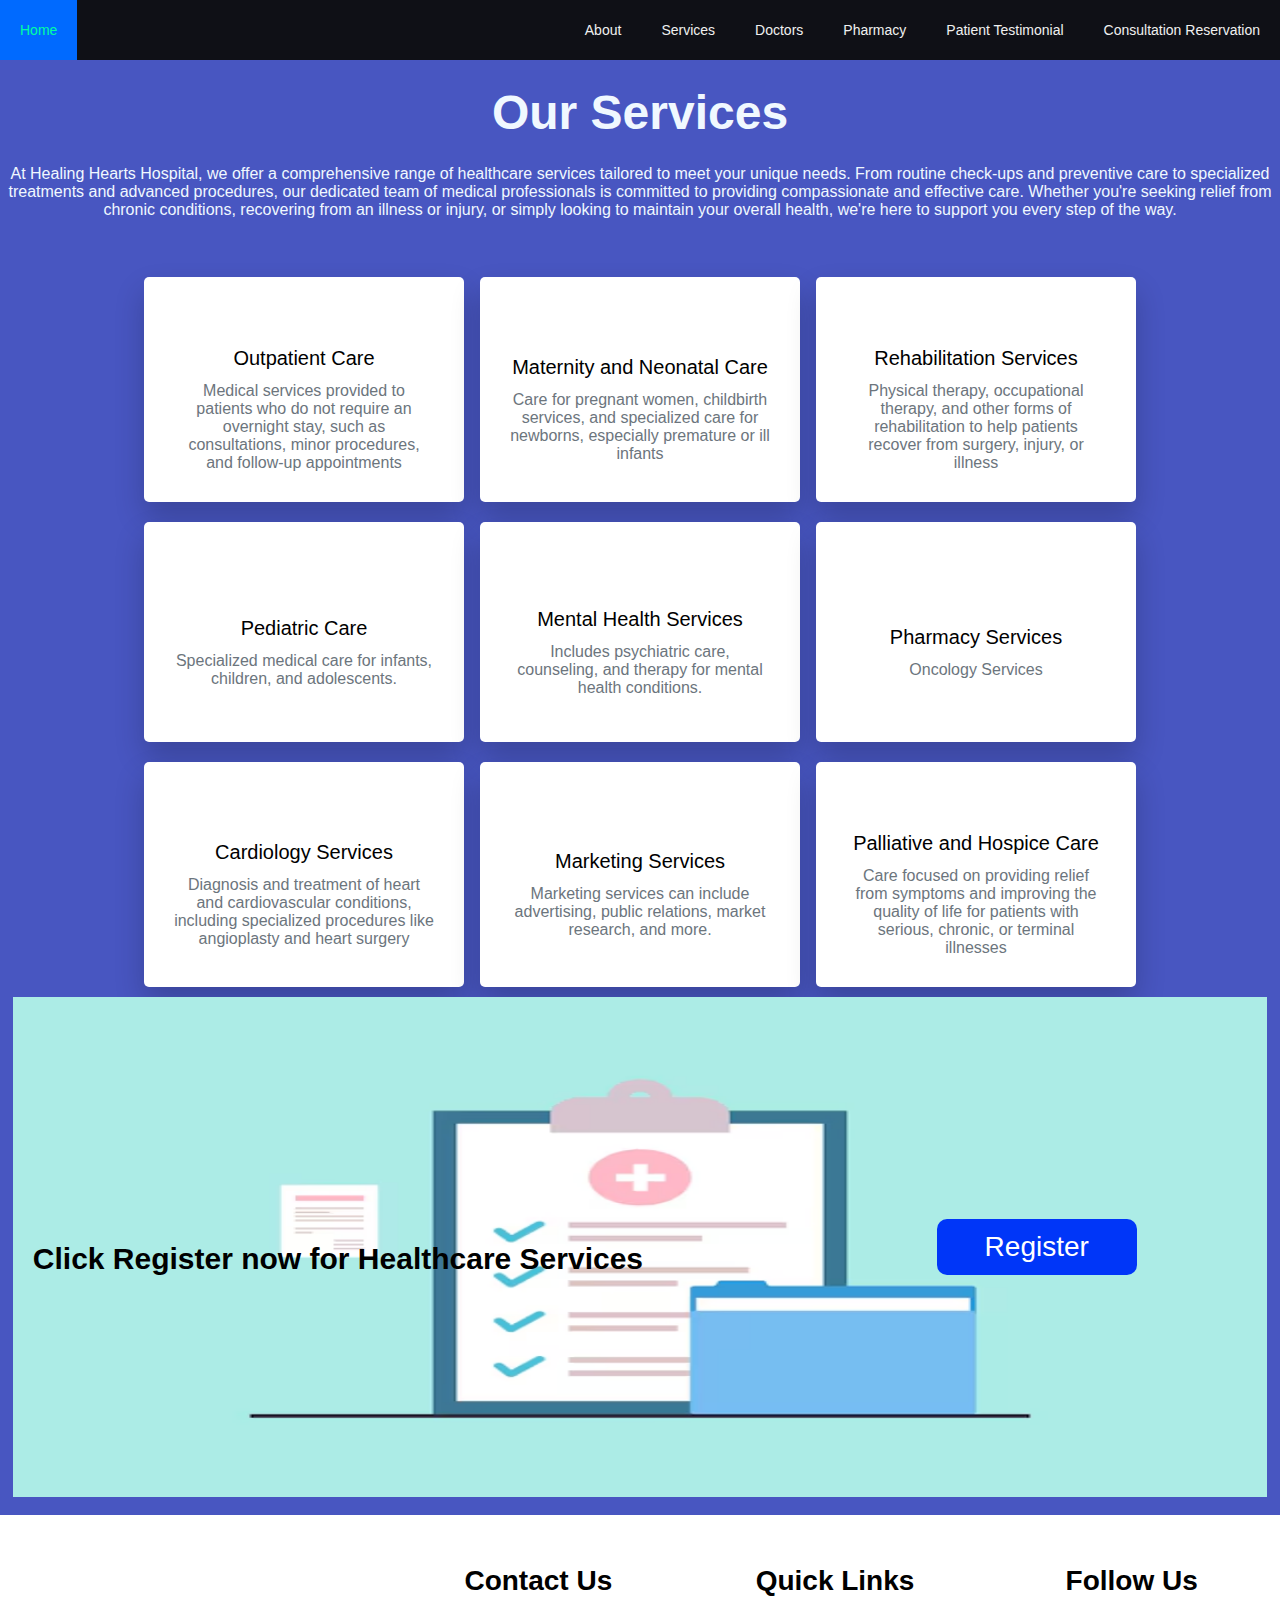
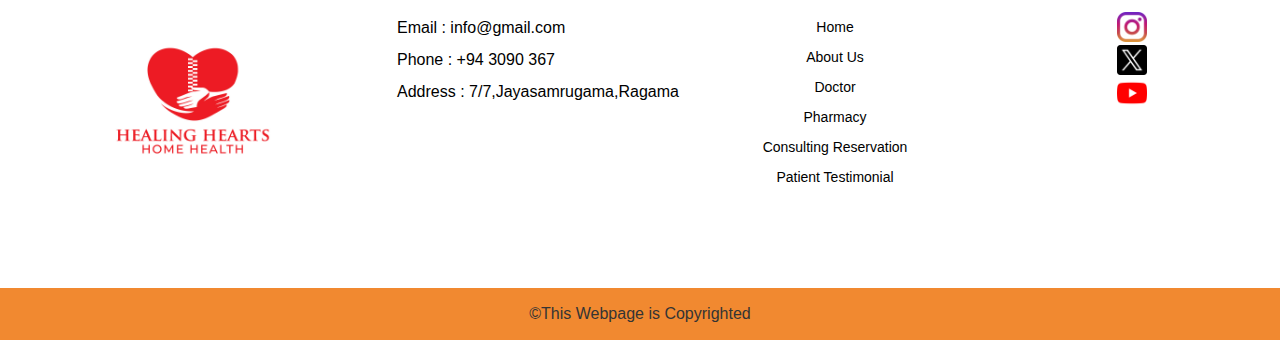
<file: style/service.html>
<!DOCTYPE html>
<html lang="en">
<head>
    <meta charset="UTF-8">
    <meta name="viewport" content="width=device-width, initial-scale=1.0">
    <title>Services</title>
    <link rel="stylesheet" href="service.css">
    <link rel="stylesheet" href="homestyle.css">
    <link rel="stylesheet" href="consult.css">
</head>
<body>
    <nav>
        <input type="checkbox" id="sidebar-active">
        <label for="sidebar-active" class="open-sidebar-button">
          <svg xmlns="http://www.w3.org/2000/svg" height="32" viewBox="0 -960 960 960" width="32"><path d="M120-240v-80h720v80H120Zm0-200v-80h720v80H120Zm0-200v-80h720v80H120Z"/></svg>
        </label>
        <label id="overlay" for="sidebar-active"></label>
        <div class="links-container">
          <label for="sidebar-active" class="close-sidebar-button">
            <svg xmlns="http://www.w3.org/2000/svg" height="32" viewBox="0 -960 960 960" width="32"><path d="m256-200-56-56 224-224-224-224 56-56 224 224 224-224 56 56-224 224 224 224-56 56-224-224-224 224Z"/></svg>
          </label>
    
          <a class="home-link" href="home.html">Home</a> <!-- link back to homepage -->
          <a href="aboutus.html">About</a> 
          <a href="service.html">Services</a>
          <a href="doctor.html">Doctors</a>
          <a href="pharmacy.html">Pharmacy</a>
          <a href="testmonial.html">Patient Testimonial</a>
          <a href="consult.html">Consultation Reservation</a>
          
        </div>
      </nav>

    <div class="wrapper">
        <h1 class="service">Our Services</h1>
        <p align="center" class="service">At Healing Hearts Hospital, we offer a comprehensive range of healthcare services tailored to meet your unique needs. From routine check-ups and preventive care to specialized treatments and advanced procedures, our dedicated team of medical professionals is committed to providing compassionate and effective care. Whether you're seeking relief from chronic conditions, recovering from an illness or injury, or simply looking to maintain your overall health, we're here to support you every step of the way.</p>
        <br>
             
            <div class="content-box">
                <div class="card">
                    <i class="bx bx-bar-chart-alt bx-md"></i>
                    <h2>Outpatient Care</h2>
                  <p>Medical services provided to patients who do not require an overnight stay, such as consultations, minor procedures, and follow-up appointments</p>

                </div>

                <div class="card">
                    <i class="bx bx-laptop bx-md"></i>
                    <h2>Maternity and Neonatal Care</h2>
                   <p>Care for pregnant women, childbirth services, and specialized care for newborns, especially premature or ill infants</p>
                         
                </div>
                <div class="card">
                    <i class='bx bx-user bx-md'></i>

                    <h2>Rehabilitation Services</h2>
                <p>Physical therapy, occupational therapy, and other forms of rehabilitation to help patients recover from surgery, injury, or illness</p>
                         
                </div>
                <div class="card">
                    <i class="bx bx-mail-send bx-md"></i>
                    <h2>Pediatric Care</h2>
                    <p>Specialized medical care for infants, children, and adolescents.</p>
                         
                </div>
                <div class="card">
                    <i class="bx bx-bar-chart-alt bx-md"></i>
                    <h2>Mental Health Services</h2>
                    <p>Includes psychiatric care, counseling, and therapy for mental health conditions.</p>
                         
                </div>
                <div class="card">
                    <i class="bx bx-paint bx-md"></i>
                    <h2>Pharmacy Services</h2>
                    <p>Oncology Services</p>
                         
                </div>
                <div class="card">
                    <i class="bx bx-bar-chart-alt bx-md"></i>
                    <h2>Cardiology Services</h2>
                    <p>Diagnosis and treatment of heart and cardiovascular conditions, including specialized procedures like angioplasty and heart surgery</p>
                </div>

                <div class="card">
                    <i class="bx bx-bar-chart-alt bx-md"></i>
                    <h2>Marketing Services</h2>
                    <p>Marketing services can include advertising, public relations, market research, and more.</p>
                </div>

                <div class="card">
                    <i class="bx bx-bar-chart-alt bx-md"></i>
                    <h2>Palliative and Hospice Care</h2>
                    <p>Care focused on providing relief from symptoms and improving the quality of life for patients with serious, chronic, or terminal illnesses</p>
             </div>
    </div>


    
        <div class="image1">
            <img src="../img/service register.avif" alt="a animation picture" class="image2">
            <div class="registerimg">
                <h2 class="register">Click Register now for Healthcare Services</h2>
            </div>
            <div class="overlay">
                <a href="service-register.html"><button class="service-button" style="vertical-align: middle;"><span>Register</span></button></a>
            </div>
        </div>
        <br>
    <footer>
    
            <div class="container1">
                <img src="../img/logo.jpg" alt="" class="footer-logo">
                <div class="footer-content">
                    <h3>Contact Us</h3>
                    <p>Email : info@gmail.com</p>
                    <p>Phone : +94 3090 367</p>
                    <p>Address : 7/7,Jayasamrugama,Ragama</p>
                </div>
                <div class="footer-content">
                    <h3>Quick Links</h3>
                    <ul class="list">
                        <li><a href="home.html">Home</a></li>
                        <li><a href="about.html">About Us</a></li>
                        <li><a href="doctor.html">Doctor</a></li>
                        <li><a href="home.html">Pharmacy</a></li>
                        <li><a href="home.html">Consulting Reservation</a></li>
                        <li><a href="#">Patient Testimonial</a></li>
                    </ul>
                </div>
                <div class="footer-contentsocial">
                    <h3 class="footer_text">Follow Us</h3>
                    <ul class="social-icons"></ul>
                    <a href="insta"><img src="../img/instagram.png" alt="" class="small"></a></li>
                    <a href="twitter"><img src="../img/twitter.png" alt="" class="small"></a></li>
                    <a href="youtube"><img src="../img/youtube.png" alt="" class="small"></a></li>
                    <a href=""><i class="fab fa-youtube"></i></a></li>
                    </ul>
                </div>
            </div>
            <div class="bottom-bar">
                <p>&copy;This Webpage is Copyrighted</p>
            </div>
    </footer>
    
</body>
</html>
</file>
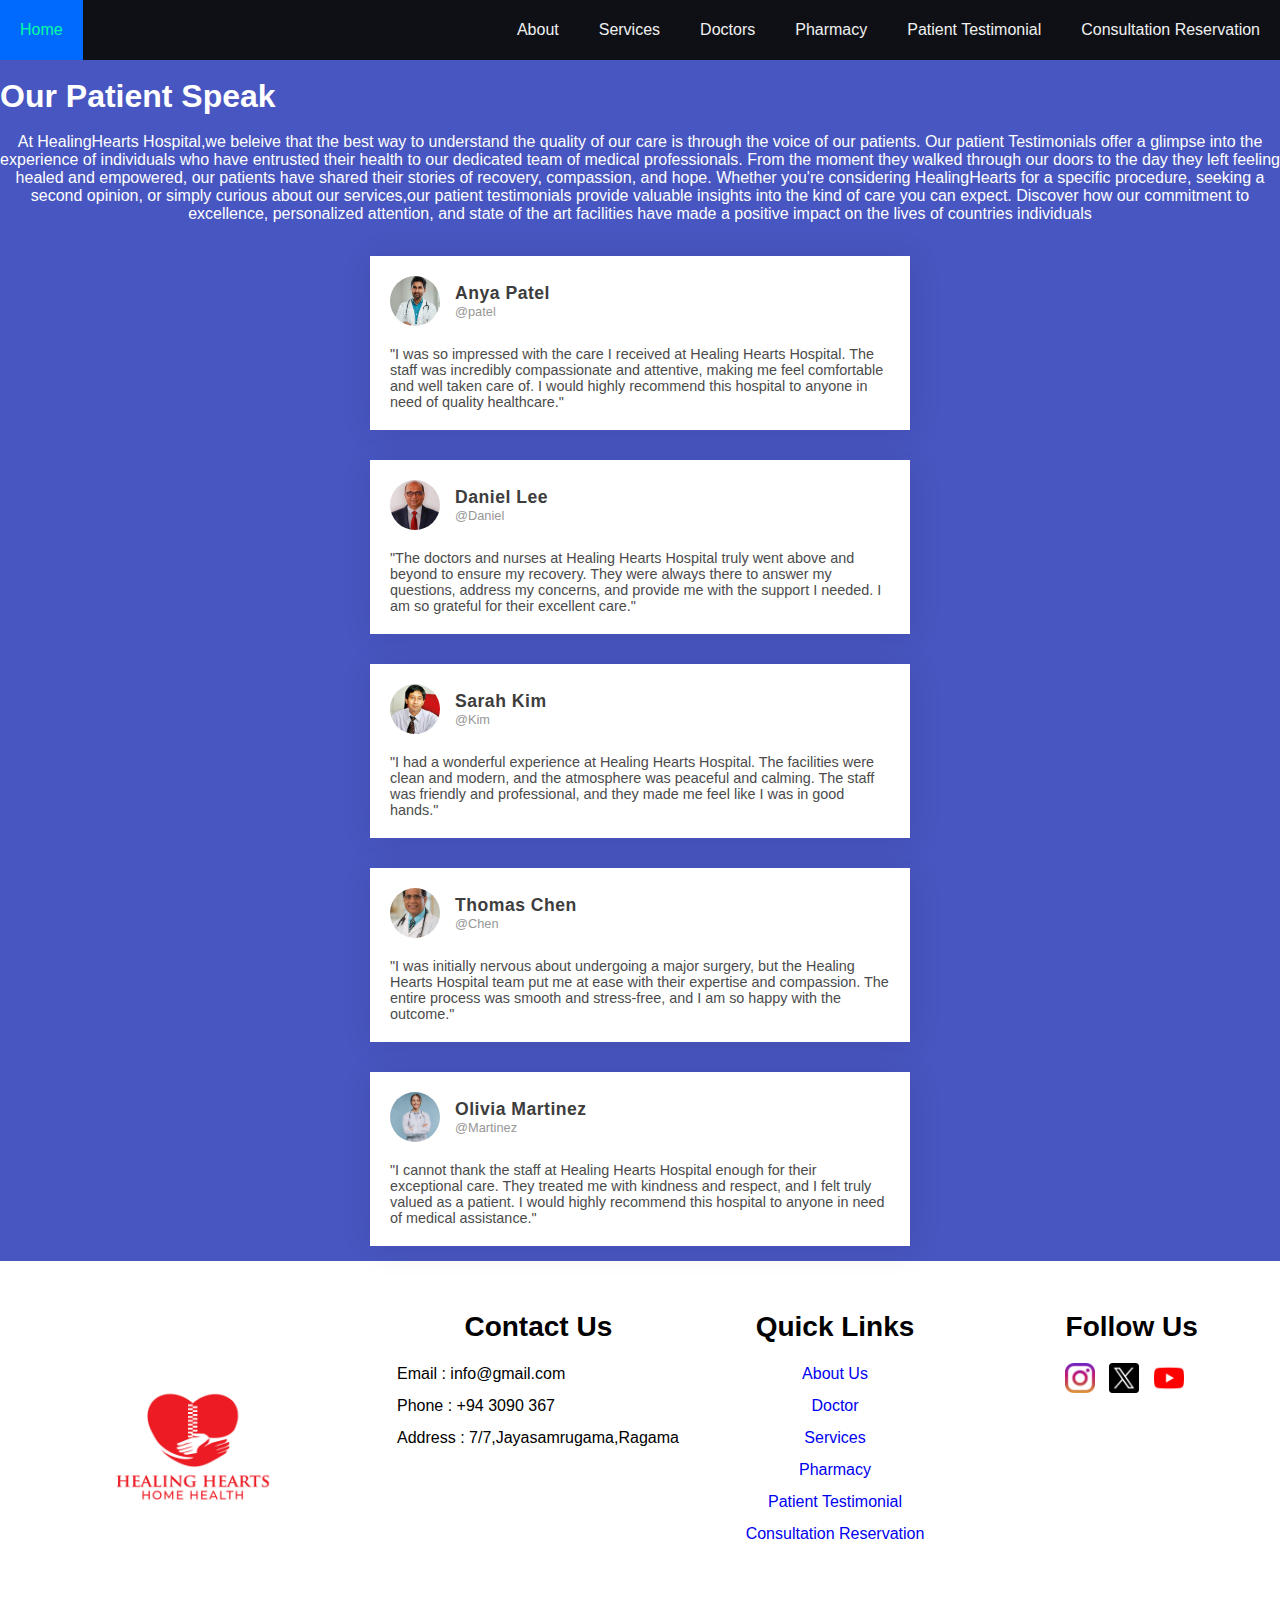
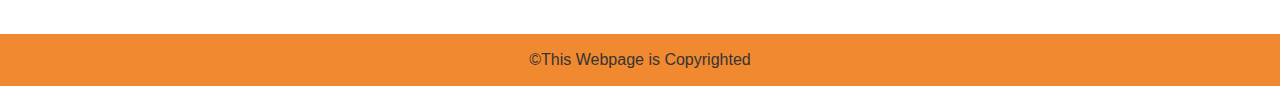
<file: style/testmonial.html>
<!DOCTYPE html>
<html lang="en">
<head>
    <meta charset="UTF-8">
    <meta name="viewport" content="width=device-width, initial-scale=1.0">
    <title>Patient Testimonial</title>
    <link rel="stylesheet" href="testmonial.css">
    <link rel="stylesheet" href="homestyle.css">

    <link rel="apple-touch-icon" sizes="180x180" href="/favicon/apple-touch-icon.png">
    <link rel="icon" type="image/png" sizes="32x32" href="/favicon/favicon-32x32.png">
    <link rel="icon" type="image/png" sizes="16x16" href="/favicon/favicon-16x16.png">
    <link rel="manifest" href="/favicon/site.webmanifest">
    <link rel="mask-icon" href="/favicon/safari-pinned-tab.svg" color="#5bbad5">
    <meta name="msapplication-TileColor" content="#da532c">
    <meta name="theme-color" content="#ffffff">

</head>
<body>
    <nav>
        <input type="checkbox" id="sidebar-active">
        <label for="sidebar-active" class="open-sidebar-button">
          <svg xmlns="http://www.w3.org/2000/svg" height="32" viewBox="0 -960 960 960" width="32"><path d="M120-240v-80h720v80H120Zm0-200v-80h720v80H120Zm0-200v-80h720v80H120Z"/></svg>
        </label>
        <label id="overlay" for="sidebar-active"></label>
        <div class="links-container">
          <label for="sidebar-active" class="close-sidebar-button">
            <svg xmlns="http://www.w3.org/2000/svg" height="32" viewBox="0 -960 960 960" width="32"><path d="m256-200-56-56 224-224-224-224 56-56 224 224 224-224 56 56-224 224 224 224-56 56-224-224-224 224Z"/></svg>
          </label>
    
          <a class="home-link" href="home.html">Home</a> <!-- link back to homepage -->
          <a href="aboutus.html">About</a> 
          <a href="service.html">Services</a>
          <a href="doctor.html">Doctors</a>
          <a href="pharmacy.html">Pharmacy</a>
          <a href="testmonial.html">Patient Testimonial</a>
          <a href="consult.html">Consultation Reservation</a>
          
        </div>
      </nav>
      <br>
    <h1 class="test">Our Patient Speak</h1>
    <br>
    <p class="test1" align="center">At HealingHearts Hospital,we beleive that the best way to understand the quality of our care is through the voice of our patients. Our patient Testimonials offer a glimpse into the 
        experience of individuals who have entrusted their health to our dedicated team of medical professionals.
        From the moment they walked through our doors to the day they left feeling healed and empowered, our patients have shared their stories of recovery, compassion, and hope. Whether you're considering HealingHearts for a specific procedure, seeking a second opinion, or
        simply curious about our services,our patient testimonials provide valuable insights into the kind of care you can expect. Discover how our commitment to excellence, personalized attention, and state of the art facilities have made a positive impact on the lives of countries individuals
    </p>
    <br>

    <section id="testimonials">
        <div class="testimonial-box-container">
            <div class="testimonial-box">
                <div class="box-top">
                    <div class="profile">
                        <div class="profile-img">
                            <img src="../img/doctor 1.jpg" alt="">
                        </div>
                        <div class="name-uesr">
                            <strong>Anya Patel</strong>
                            <span>@patel</span>
                        </div>
                    </div>
                    <div class="reviews">
                        <i class="fas fa-star"></i>
                        <i class="fas fa-star"></i>
                        <i class="fas fa-star"></i>
                        <i class="fas fa-star"></i>
                        <i class="far fa-star"></i>
                    </div>
                </div>
                <div class="client-comment">
                    <p>"I was so impressed with the care I received at Healing Hearts Hospital. The staff was incredibly compassionate and attentive, making me feel comfortable and well taken care of. I would highly recommend this hospital to anyone in need of quality healthcare."</p>
                </div>
            </div>
        </div>
    </section>

    <section id="testimonials">
        <div class="testimonial-box-container">
            <div class="testimonial-box">
                <div class="box-top">
                    <div class="profile">
                        <div class="profile-img">
                            <img src="../img/ajith" alt="">
                        </div>
                        <div class="name-uesr">
                            <strong>Daniel Lee</strong>
                            <span>@Daniel</span>
                        </div>
                    </div>
                    <div class="reviews">
                        <i class="fas fa-star"></i>
                        <i class="fas fa-star"></i>
                        <i class="fas fa-star"></i>
                        <i class="fas fa-star"></i>
                        <i class="far fa-star"></i>
                    </div>
                </div>
                <div class="client-comment">
                    <p>"The doctors and nurses at Healing Hearts Hospital truly went above and beyond to ensure my recovery. They were always there to answer my questions, address my concerns, and provide me with the support I needed. I am so grateful for their excellent care."</p>
                </div>
            </div>
        </div>
    </section>

    <section id="testimonials">
        <div class="testimonial-box-container">
            <div class="testimonial-box">
                <div class="box-top">
                    <div class="profile">
                        <div class="profile-img">
                            <img src="../img/padeniya.jpg" alt="">
                        </div>
                        <div class="name-uesr">
                            <strong>Sarah Kim</strong>
                            <span>@Kim</span>
                        </div>
                    </div>
                    <div class="reviews">
                        <i class="fas fa-star"></i>
                        <i class="fas fa-star"></i>
                        <i class="fas fa-star"></i>
                        <i class="fas fa-star"></i>
                        <i class="far fa-star"></i>
                    </div>
                </div>
                <div class="client-comment">
                    <p>"I had a wonderful experience at Healing Hearts Hospital. The facilities were clean and modern, and the atmosphere was peaceful and calming. The staff was friendly and professional, and they made me feel like I was in good hands."</p>
                </div>
            </div>
        </div>
    </section>

    <section id="testimonials">
        <div class="testimonial-box-container">
            <div class="testimonial-box">
                <div class="box-top">
                    <div class="profile">
                        <div class="profile-img">
                            <img src="../img/ashok" alt="">
                        </div>
                        <div class="name-uesr">
                            <strong>Thomas Chen</strong>
                            <span>@Chen</span>
                        </div>
                    </div>
                    <div class="reviews">
                        <i class="fas fa-star"></i>
                        <i class="fas fa-star"></i>
                        <i class="fas fa-star"></i>
                        <i class="fas fa-star"></i>
                        <i class="far fa-star"></i>
                    </div>
                </div>
                <div class="client-comment">
                    <p>"I was initially nervous about undergoing a major surgery, but the Healing Hearts Hospital team put me at ease with their expertise and compassion. The entire process was smooth and stress-free, and I am so happy with the outcome."</p>
                </div>
            </div>
        </div>
    </section>

    <section id="testimonials">
        <div class="testimonial-box-container">
            <div class="testimonial-box">
                <div class="box-top">
                    <div class="profile">
                        <div class="profile-img">
                            <img src="../img/woman-doctor-wearing-lab-coat-with-stethoscope-isolated_1303-29791.avif" alt="">
                        </div>
                        <div class="name-uesr">
                            <strong>Olivia Martinez</strong>
                            <span>@Martinez</span>
                        </div>
                    </div>
                    <div class="reviews">
                        <i class="fas fa-star"></i>
                        <i class="fas fa-star"></i>
                        <i class="fas fa-star"></i>
                        <i class="fas fa-star"></i>
                        <i class="far fa-star"></i>
                    </div>
                </div>
                <div class="client-comment">
                    <p>"I cannot thank the staff at Healing Hearts Hospital enough for their exceptional care. They treated me with kindness and respect, and I felt truly valued as a patient. I would highly recommend this hospital to anyone in need of medical assistance."</p>
                </div>
            </div>
        </div>
    </section>
    
</body>
<footer>
    
    <div class="container1">
        <img src="../img/logo.jpg" alt="" class="footer-logo">
        <div class="footer-content">
            <h3>Contact Us</h3>
            <p>Email : info@gmail.com</p>
            <p>Phone : +94 3090 367</p>
            <p>Address : 7/7,Jayasamrugama,Ragama</p>
        </div>
        <div class="footer-content">
            <h3>Quick Links</h3>
            <ul class="list">
                <li><a href="about.html">About Us</a></li>
                <li><a href="doctor.html">Doctor</a></li>
                <li><a href="home.html">Services</a></li>
                <li><a href="consult.html">Pharmacy</a></li>
                <li><a href="home.html">Patient Testimonial</a></li>
                <li><a href="home.html">Consultation Reservation</a></li>
            </ul>
        </div>
        <div class="footer-contentsocial">
            <h3>Follow Us</h3>
            <ul class="social-icons">
                <li>
                    <a href="https://www.instagram.com/itz.movi_jr/">
                        <img src="../img/instagram.png" alt="" class="small">
                    </a>
                </li>
                <li>
                    <a href="https://x.com/home?lang=en">
                        <img src="../img/twitter.png" alt="Twitter" class="small">
                    </a>
                </li>
                <li>
                    <a href="https://www.youtube.com/">
                        <img src="../img/youtube.png" alt="YouTube" class="small">
                    </a>
                </li>
                <li>
                    <a href="https://www.instagram.com/puffy_x3/">
                        <i class="fab fa-youtube"></i>
                    </a>
                </li>
                
            </ul>
        </div>
    </div>
    <div class="bottom-bar">
        <p>&copy;This Webpage is Copyrighted</p>
    </div>
</footer>
</html>
</file>
<file: style/aboutus.css>
body{
  background-color: #4856c1
}
.text{
  color: white
}

/* table sheet */
table {
  border-collapse: collapse;
  width: 100%;
}

th, td {
  border: 1px solid #ddd;
  padding: 8px;
  text-align: left;
}

th {
  background-color: #f2f2f2;
}

tr:nth-child(even) {
  background-color: #f2f2f2;
}
.table_last{
  background-color: rgb(4, 7, 73)
}
.table_lasttext{
  color: white
}
.location_text{
  position: absolute;
  top: 1900px;
  left: 650px;
  color: white;
}
.location_heading{
  position: absolute;
  top: 1850px;
  left: 650px;
  color: white;
}
.location{
  background-color: #041130;
  border-radius: 10px;
  margin-left: 10px;
  margin-right: 10px;
  display: flex;
  flex-direction: column;
}
.location iframe{
  margin-left: 10px;
}
.locationh1{
  color: white;
}


/* navigation system */
@import url('https://fonts.googleapis.com/css2?family=Poppins:ital,wght@0,100;0,200;0,300;0,400;0,500;0,600;0,700;0,800;0,900;1,100;1,200;1,300;1,400;1,500;1,600;1,700;1,800;1,900&display=swap');
:root{
  --color-1: #0f1016;
  --text-color: #f0f0f0;
  --accent-color: #006aff;
}
*{
  margin: 0;
  padding: 0;
}
html{
  font-size: 12pt;
  font-family: Poppins, Segoe UI, Tahoma, sans-serif;
}
@media(max-width: 450px){
  .links-container{
    flex-direction: column;
    align-items: flex-start;

    position: fixed;
    top: 0;
    right: -100%;
    z-index: 10;
    width: 300px;

    background-color: var(--color-1);
    box-shadow: -5px 0 5px rgba(0, 0, 0, 0.25);
    transition: 0.75s ease-out;
  }
  nav a{
    box-sizing: border-box;
    height: auto;
    width: 100%;
    padding: 20px 30px;
    justify-content: flex-start;
  }
  .open-sidebar-button, .close-sidebar-button{
    padding: 20px;
    display: block;
  }
  #sidebar-active:checked ~ .links-container{
    right: 0;
  }
  #sidebar-active:checked ~ #overlay{
    height: 100%;
    width: 100%;
    position: fixed;
    top: 0;
    left: 0;
    z-index: 9;
  }
  .about_video{
    flex-direction:column;
  }
  .about_video img{
    width: 200px;
  }
  
}

@media(max-width: 500px){
  .heading img{
    width: 375px;
  }
  .text{
    text-align: center;
    font-size: 18px;
  }
  .location iframe{
    width: 336px;
  }
  .location{
    display: flex;
    flex-direction: column;

  }

  .location_text{
    margin-top: 10px;
    position: static;
    padding: 10px;
  }
  .location_heading{
    margin-top: 10px;
    position: static;
    padding: 10px;
}

}
.about_video{
  display: flex;
 justify-content: center;
}
.about_video img{
  width: 300px;
  height: 200px ;
  margin: 20px;
}
</file>
<file: style/consult.css>
body{
    background-color: #4856c1;
}
header{
    background-color: #ffffff;
}
.consult-texts{
    color: #ffffff;
}

/* navigation bar sheet */
@import url('https://fonts.googleapis.com/css2?family=Poppins:ital,wght@0,100;0,200;0,300;0,400;0,500;0,600;0,700;0,800;0,900;1,100;1,200;1,300;1,400;1,500;1,600;1,700;1,800;1,900&display=swap');
:root{
  --color-1: #0f1016;
  --text-color: #f0f0f0;
  --accent-color: #006aff;
}
*{
  margin: 0;
  padding: 0;
}
html{
  font-size: 12pt;
  font-family: Poppins, Segoe UI, Tahoma, sans-serif;
}
nav{
  height: 60px;
  background-color: var(--color-1);
  display: flex;
  justify-content: flex-end;
  align-items: center;
}
.links-container{
  height: 100%;
  width: 100%;
  display: flex;
  flex-direction: row;
  align-items: center;
}
nav a{
  height: 100%;
  padding: 0 20px;
  display: flex;
  align-items: center;
  text-decoration: none;
  color: var(--text-color);
}
nav a:hover{
  background-color: var(--accent-color);
  color: #00ffa2;
}
nav .home-link{
  margin-right: auto;
}
nav svg{
  fill: var(--text-color);
}
#sidebar-active{
  display: none;
}
.open-sidebar-button, .close-sidebar-button{
  display: none;
}
@media(max-width: 450px){
  .links-container{
    flex-direction: column;
    align-items: flex-start;

    position: fixed;
    top: 0;
    right: -100%;
    z-index: 10;
    width: 300px;

    background-color: var(--color-1);
    box-shadow: -5px 0 5px rgba(0, 0, 0, 0.25);
    transition: 0.75s ease-out;
  }
  nav a{
    box-sizing: border-box;
    height: auto;
    width: 100%;
    padding: 20px 30px;
    justify-content: flex-start;
  }
  .open-sidebar-button, .close-sidebar-button{
    padding: 20px;
    display: block;
  }
  #sidebar-active:checked ~ .links-container{
    right: 0;
  }
  #sidebar-active:checked ~ #overlay{
    height: 100%;
    width: 100%;
    position: fixed;
    top: 0;
    left: 0;
    z-index: 9;
  }
  .container {
    flex-direction: column;
}
/* consult sheet */
.container {
    display: flex;
    justify-content: space-between;
}  
#consultation-form {
    flex: 1;
} 
.image-container {
    flex: 1;
    text-align: center; /* Center the image within its container */
}  
.image-container img {
    max-width: 100%; /* Ensure the image doesn't exceed its container's width */
    height: 100%;
}

form {
    max-width: 1000px;
    margin: 0 auto;
    padding: 30px;
}
  
.form-group {
    margin-bottom: 15px;
}
  
label {
    display: block;
    margin-bottom: 5px;
}
  
input, textarea, select {
    width: 100%;
    padding: 10px;
    border: 1px solid #ccc;
}
  
.button1{
    padding: 10px 50px;
    align-items: center;
    justify-content: center;
    background-color: #0cc597;
    color: #fff;
    border: none;
    cursor: pointer;
    border-radius: 30px;
}
</file>
<file: style/homestyle.css>
body{
    font-family: Arial, Helvetica, sans-serif;
    background-color: #4856c1;
    margin: 10px;
}
h2{
    color: rgb(0, 0, 0);
    font-size: 20px;
}
#intro{
    background-color: rgb(0, 26, 255);
    color: rgb(0, 0, 0);
}
#importance{
    background-color: rgb(0, 26, 255);
}
.text{
    color: rgb(255, 255, 255);
}
.white{
    color: rgb(255, 255, 255);
}
.red{
    color: rgb(0, 0, 0);
}
.para{
    color: rgb(255, 255, 255);
}
p{
    color: rgb(0, 0, 0);
}
.about{
    color: rgb(255, 255, 255);
}
.title{
    color: rgb(255, 255, 255);
}
.button3{
    color: black;
}


.topic{
    color: rgb(255, 255, 255);
}

.list1{
    margin-left: 28px;
    color: #ddff00;
}
.list2{
    margin-left: 28px;
    color: #ddff00;
}

.logo{
    height: 50px;
    width: 30;
    margin-left: 30px;
    border-radius: 10px;
    margin-right: auto;
}

/* navigation bar */
@import url('https://fonts.googleapis.com/css2?family=Poppins:ital,wght@0,100;0,200;0,300;0,400;0,500;0,600;0,700;0,800;0,900;1,100;1,200;1,300;1,400;1,500;1,600;1,700;1,800;1,900&display=swap');
:root{
  --color-1: #0f1016;
  --text-color: #f0f0f0;
  --accent-color: #006aff;
}
*{
  margin: 0;
  padding: 0;
}
html{
  font-size: 12pt;
  font-family: Poppins, Segoe UI, Tahoma, sans-serif;
}

.main{
    height: 80vh;
    background-image: url('../img/main\ image\ original.jpg');
    justify-content: center;
    background-size: cover;
    background-repeat: no-repeat;
    color: rgb(255, 255, 255);
    font-size: 40px;
    display: flex;
    align-items: center;
    margin-top: 5px;
    margin-bottom: 10px;
    font-weight: bold;
    position: relative;
    animation: mymove 2s;
    animation-fill-mode: forwards;
    opacity: 100%;
}
.main .topic{
    position: absolute;
    top: 90px;
    left: 380px;
    color: rgb(0, 81, 255); /* Adjust color as needed */
    font-size: 70px; /* Adjust font size as needed */
    font-weight: bold;
}
@media screen {
    
}
@keyframes mymove {
    from {left: 400px;}
    to {left: 0px;}
}

.hero{
    height: 80vh;
    background-image: url('../img/wp14189984-doctor-office-wallpapers.jpg');
    justify-content: baseline;
    background-position: center;
    background-size: cover;
    background-repeat: no-repeat;
    color: rgb(77, 255, 0);
    font-size: 40px;
    display: flex;
    align-items: center;
    background-attachment: local;
    margin-bottom: 5px;
}
.red{
    font-size: 50px;
}


.last{
    height: 80vh;
    background-image: url('../img/doctor.jpg');
    justify-content: baseline;
    background-position: center;
    background-size: cover;
    background-repeat: no-repeat;
    color: rgb(255, 255, 255);
    font-size: 40px;
    display: flex;
    align-items: center;
}


#intro{
    background-color: rgb(0, 68, 255);
    color: rgb(255, 255, 255);
    padding: 10px;
    margin-top: 5px;
}

.small{
    width: 30px;
    height: 30px;
}

.footer-contentsocial{
    width: 33.3%;
    display: flex;
    flex-direction: column;
    align-items: center;
}

.button1{
    background-color: #0cc597; /* Green */
    border-radius: 30px;
    color: rgb(255, 255, 255);
    padding: 15px 40px;
    text-decoration: none;
    display: inline-block;
    font-size: 20px;
    transition: all 0.5s;
    cursor: pointer;
    margin: 5px;
    margin: 80px;
    position: absolute;
    right: 0;
    top: 168%;
}
.button1 span{
    cursor: pointer;
    display: inline-block;
    position: relative;
    transition: 0.5s;
}
.button1 span:after{
    content: '\00bb';
    position: absolute;
    opacity: 0;
    top: 0;
    right: -20px;
    transition: 0.5s;
}
.button1:hover span{
    padding-right: 25px;
}
.button1:hover span:after{
    opacity: 1;
    right: 0;
}



.button2{
    background-color: #0cc597; /* Green */
    border-radius: 30px;
    color: rgb(255, 255, 255);
    padding: 15px 40px;
    text-align: center;
    text-decoration: none;
    display: inline-block;
    font-size: 20px;
    transition: all 0.5s;
    cursor: pointer;
    margin: 80px;
    position: absolute;
    right: 0;
}
.button2 span{
    cursor: pointer;
    display: inline-block;
    position: relative;
    transition: 0.5s;
}
.button2 span:after{
    content: '\00bb';
    position: absolute;
    opacity: 0;
    top: 0;
    right: -20px;
    transition: 0.5s;
}
.button2:hover span{
    padding-right: 25px;
}
.button2:hover span:after{
    opacity: 1;
    right: 0;
}


/* Footer style sheet */
footer{
    background: white;
    padding-top: 50px;
    width: 100%;
}
.container1{
    background-color: white;
    margin: auto;
    display: flex;
    justify-content: center;
}
.footer-content{
    width: 33.3%;
}
h3{
    font-size: 28px;
    margin-bottom: 15px;
    text-align: center;
}
.footer-content p{
    width: 100%;
    padding: 7px;
}
.footer-content ul{
    text-align: center;
}
.list{
    padding: 0;
}
.list li{
    width: auto;
    text-align: center;
    list-style-type: none;
    padding: 7px;
    position: relative; 
}
.list li::before{
    position: absolute;
    transform: translate(-50%,-50%);
    left: 50%;
    top: 100%;
    width: 0;
    height: 2px;
    background: #f18930;
    transition-duration: .5s;
}
.list li::before{
    width: 70px;
}
.social-icons{
    text-align: center;
    padding: 0;
}
.social-icons li{
    display: inline-block;
    text-align: center;
    padding: 5px;
    list-style: none;
}
.social-icons i{
    color: aliceblue;
    font-size: 25px;
}
a{
    text-decoration: none;
}
a:hover{
    color: #f18930;
}
.social-icons i:hover{
    color: #f18930;
}
.bottom-bar{
    background: #f18930;
    text-align: center;
    padding: 10px 0;
    margin-top: 50px;
}
.bottom-bar p{
    color: #343434;
    margin: 0;
    font-size: 16px;
    padding: 7px;
}


/* Footer logo */
.footer-logo{
    width: 60px;
    height: 10%;
    margin: 20px;
}
.container1 .footer-logo{
    height: 10%;
    width: 350px;
}

/* Base styles */
body {
    font-family: Arial, Helvetica, sans-serif;
    background-color: #4856c1;
    margin: 0;
  }
  
  /* Navigation bar */

  
  @media (max-width:500px){

    .main .topic{
        font-size: 40px;
        left: 0;
        left: 40px;
        top: 80px;
        color: black;
    }
    .button2{
        position: unset;
    }
    .container1{
        display: block;
        display: flex;
        flex-direction: column;
        align-items: center;
    }
    .footer-content p{
        margin-right: 20px;

    }
    .footer-content{
        text-align: center;
        width: 350px;
        margin-bottom: 10px;
    }
    .footer-logo{
        width: 350px;
    }
    .red{
        font-size: 40px;
        margin-left: 10px;
    }
    .button1{
        position: static;
        margin: 0;
    }
    .button2{
        position: static;
        margin: 0;
    }
    .para{
        font-size: 18px;
    } 
    footer{
        width: 375px;
    }  }

  
    /* Additional responsive styles for lists and content (add as needed) */
    .list1,
    .list2 {
      margin: 1rem 0; /* Adjust spacing for mobile */
    }
  
    .list1 ul,
    .list2 li {
      display: inline-block; /* Display list items inline on mobile */
      margin-right: 1rem; /* Add spacing between list items */
    }
    .footer-content a{
        height: 30px;
    }
</file>
<file: style/product.css>
body{
    background-color: #4856c1;
}

.buy-text{
    color: white;
}
.buyimg{
    margin-top: 28px;
    margin-left: 28px;
}


/* navigation bar sheet */
@import url('https://fonts.googleapis.com/css2?family=Poppins:ital,wght@0,100;0,200;0,300;0,400;0,500;0,600;0,700;0,800;0,900;1,100;1,200;1,300;1,400;1,500;1,600;1,700;1,800;1,900&display=swap');
:root{
  --color-1: #0f1016;
  --text-color: #f0f0f0;
  --accent-color: #006aff;
}
*{
  margin: 0;
  padding: 0;
}
html{
  font-size: 12pt;
  font-family: Poppins, Segoe UI, Tahoma, sans-serif;
}
nav{
  height: 60px;
  background-color: var(--color-1);
  display: flex;
  justify-content: flex-end;
  align-items: center;
}
.links-container{
  height: 100%;
  width: 100%;
  display: flex;
  flex-direction: row;
  align-items: center;
}
nav a{
  height: 100%;
  padding: 0 20px;
  display: flex;
  align-items: center;
  text-decoration: none;
  color: var(--text-color);
}
nav a:hover{
  background-color: var(--accent-color);
  color: #00ffa2;
}
nav .home-link{
  margin-right: auto;
}
nav svg{
  fill: var(--text-color);
}
#sidebar-active{
  display: none;
}
.open-sidebar-button, .close-sidebar-button{
  display: none;
}
@media(max-width: 450px){
  .links-container{
    flex-direction: column;
    align-items: flex-start;

    position: fixed;
    top: 0;
    right: -100%;
    z-index: 10;
    width: 300px;

    background-color: var(--color-1);
    box-shadow: -5px 0 5px rgba(0, 0, 0, 0.25);
    transition: 0.75s ease-out;
  }
  nav a{
    box-sizing: border-box;
    height: auto;
    width: 100%;
    padding: 20px 30px;
    justify-content: flex-start;
  }
  .open-sidebar-button, .close-sidebar-button{
    padding: 20px;
    display: block;
  }
  #sidebar-active:checked ~ .links-container{
    right: 0;
  }
  #sidebar-active:checked ~ #overlay{
    height: 100%;
    width: 100%;
    position: fixed;
    top: 0;
    left: 0;
    z-index: 9;
  }
}

/* form sheet style */
.container {
    display: flex;
    justify-content: space-between;
}  
#consultation-form {
    flex: 1;
} 
.image-container {
    flex: 1;
    text-align: center; /* Center the image within its container */
}  
.image-container img {
    max-width: 100%; /* Ensure the image doesn't exceed its container's width */
    height: 100%;
    padding: 10px;
}

form {
    max-width: 1000px;
    margin: 0 auto;
    padding: 30px;
}
  
.form-group {
    margin-bottom: 15px;
}
  
label {
    display: block;
    margin-bottom: 5px;
}
  
input, textarea, select {
    width: 100%;
    padding: 10px;
    border: 1px solid #ccc;
}
  
.button3{
    padding: 12px 70px;
    align-items: center;
    justify-content: center;
    background-color: #0cc597;
    color: #fff;
    border: none;
    cursor: pointer;
    margin-left: 690px;
    margin-bottom: 10px;
    border-radius: 10px;
    transition: 0.5s;
    margin-left: 400px;
}
.button3:hover {
  color: white; /* Text color changes on hover */
  background-color: #0cc597; /* Background color changes on hover */
}
.button4{
  padding: 12px 70px;
  align-items: center;
  justify-content: center;
  background-color: #0cc597;
  color: #fff;
  border: none;
  cursor: pointer;
  margin-left: 690px;
  margin-bottom: 10px;
  border-radius: 10px;
  transition: 0.5s;
  margin-left: 690px;
}
.button4:hover {
color: white; /* Text color changes on hover */
background-color: #0cc597; /* Background color changes on hover */
}

@media(max-width:500px){
  .buyimg img{
    width: 350px;
  }
  .button4{
    margin-left: 110px;
    color: #00ffa2;
  }
  .button3{
    margin-left: 110px;
    color: #00ffa2;
  }
}
</file>
<file: style/doctor.css>
body{
    background-color: #4856c1;
}
.doctor{
    color: white;
}

/* navigation bar sheet */
@import url('https://fonts.googleapis.com/css2?family=Poppins:ital,wght@0,100;0,200;0,300;0,400;0,500;0,600;0,700;0,800;0,900;1,100;1,200;1,300;1,400;1,500;1,600;1,700;1,800;1,900&display=swap');
:root{
  --color-1: #0f1016;
  --text-color: #f0f0f0;
  --accent-color: #006aff;
}
*{
  margin: 0;
  padding: 0;
}
html{
  font-size: 12pt;
  font-family: Poppins, Segoe UI, Tahoma, sans-serif;
}

/* image style sheet */
.doctortext{
    position: absolute;
    justify-content: center;
    bottom: 299px;
    left: 790px;
    color: #000000;
    padding: 10px;
    font-size: 26px;
    top: 300px;
}
@media(max-width:400px){
  .doctortext{left: 0px};
}
.doctorimg{
    background-size: cover;
    display: flex;
    align-items: center;
    margin-top: -10px;
    margin-bottom: 5px;
}
/*doctor text */
.desc{
    color: white;
}


/* main sheet */
div.gallery {
    border: 1px solid #ccc;
    padding: 10px;
}
  
div.gallery:hover {
    border: 1px solid #777;
}
  
div.gallery img {
    width: 100%;
    height: auto;
}
  
div.desc {
    padding: 10px;
    text-align: center;
}
  
* {
    box-sizing: border-box;
}
  
.responsive {
    padding: 0 6px;
    width: 24.99999%;
}
  
@media only screen and (max-width: 700px) {
    .responsive {
      width: 48%;
      margin: 6px 0;
    }
}
  
@media only screen and (max-width: 500px) {
    .responsive {
      width: 100%;
    }
    .doctorimg img{
        height: 300px;
    }
    .doctortext h1{
        font-size: 30px;
        position: relative;
        bottom: 235px;
    }
}
  
.clearfix:after {
    content: "";
    display: table;
    clear: both;
}
.center{
    display: flex;
    flex-wrap: wrap;
}
</file>
<file: style/pharamacy.css>
body {
    font-family: Arial, sans-serif;
    margin: 0;
    padding: 0;
    background-color: #4856c1;
}

/* footer text */
.footer_text{
  color: black;
}

/* navigation bar sheet */
@import url('https://fonts.googleapis.com/css2?family=Poppins:ital,wght@0,100;0,200;0,300;0,400;0,500;0,600;0,700;0,800;0,900;1,100;1,200;1,300;1,400;1,500;1,600;1,700;1,800;1,900&display=swap');
:root{
  --color-1: #0f1016;
  --text-color: #f0f0f0;
  --accent-color: #006aff;
}
*{
  margin: 0;
  padding: 0;
}
html{
  font-size: 12pt;
  font-family: Poppins, Segoe UI, Tahoma, sans-serif;
}
nav{
  height: 60px;
  background-color: var(--color-1);
  display: flex;
  justify-content: flex-end;
  align-items: center;
}
.links-container{
  height: 100%;
  width: 100%;
  display: flex;
  flex-direction: row;
  align-items: center;
}
nav a{
  height: 100%;
  padding: 0 20px;
  display: flex;
  align-items: center;
  text-decoration: none;
  color: var(--text-color);
}
nav a:hover{
  background-color: var(--accent-color);
  color: #00ffa2;
}
nav .home-link{
  margin-right: auto;
}
nav svg{
  fill: var(--text-color);
}
#sidebar-active{
  display: none;
}
.open-sidebar-button, .close-sidebar-button{
  display: none;
}
@media(max-width: 450px){
  .links-container{
    flex-direction: column;
    align-items: flex-start;

    position: fixed;
    top: 0;
    right: -100%;
    z-index: 10;
    width: 300px;

    background-color: var(--color-1);
    box-shadow: -5px 0 5px rgba(0, 0, 0, 0.25);
    transition: 0.75s ease-out;
  }
  nav a{
    box-sizing: border-box;
    height: auto;
    width: 100%;
    padding: 20px 30px;
    justify-content: flex-start;
  }
  .open-sidebar-button, .close-sidebar-button{
    padding: 20px;
    display: block;
  }
  #sidebar-active:checked ~ .links-container{
    right: 0;
  }
  #sidebar-active:checked ~ #overlay{
    height: 100%;
    width: 100%;
    position: fixed;
    top: 0;
    left: 0;
    z-index: 9;
  }
}
.pharamacy-text{
    color: white;
}
.pharamacy-text1{
	color: black;
	font-size: 28px;
}
.pharamacy-text2{
	color: black;
	font-size: 18px;
}


/* Pharmacy navigation system */
*{
    box-sizing: border-box;
    margin: 0;
    padding: 0;
}
.header{
    background-color: #ffffff;
}

header{
    display: flow-root;/*Convert the header section into a flex box container*/
    align-items: center;
    justify-content: space-between;
    height: 10px;
    top: 0;
    width: 100%;
}

li, a, button{
    font-family: "Montserrat", sans-serif;
    font-weight: 500;
    font-size: 14px;
    color: #000000;
    text-decoration: none;
}

header{
    display: flex;
    justify-content: flex-end;
    align-items: center;
    padding: 30px 1%;
}


.nav_links{
    list-style: none;
}

.nav_links li{
    display: inline-block;
    padding: 0px 20px;    
}

.nav_links li a{
    transition: all 0.3s ease 0s;
}

.nav_links li a:hover{
    color: #2f00ff;
}

button{
    margin-left: 20px;
    padding: 9px 25px;
    background-color: #e6eae6;
    border: none;
    border-radius: 50px;
    cursor: pointer;
    transition: all 0.3s ease 0s;
}

button:hover{
    background-color: rgb(9, 234, 159);
}



/* product style sheet */
*{
	margin: 0;
	padding: 0;
	box-sizing: border-box;
}
.heading{
  text-align: center;
}

body{
	font-size: 24px;
	font-family: 'Merriweather Sans', sans-serif;
	background: #4856c1;
	color: #ececec;
}

h2{
	text-align: center;
	margin-bottom: 5rem;
	font-size: 4rem;
}

.all-products{
	display: flex;
	align-items: center;
	justify-content: center;
	flex-wrap: wrap;
}

/* product box */
.product{
	overflow: hidden;
	background: #ffffff;
	color: #21201e;
	width: 300px;
	height: 400px;
	padding: 2rem;
	display: flex;
	flex-direction: column;
	align-items: center;
	justify-content: center;
	border-radius: 1.2rem;
	margin: 2rem;
}

.product .product-title, .product .product-price{ /*product name*/
	font-size: 20px;
}

.product:hover img{
	scale:  1.1;
}

.product:hover {
	box-shadow: 5px 15px 25px #eeeeee;
}

.product img {
	height: 200px;
	margin: 1rem;
	transition: all 0.3s;
}

.product a:link, .product a:visited{
	color: #ececec;
	display: inline-block;
	text-decoration: none;
	background-color: #2c3e50;
	padding: 1.2rem 3rem;
	border-radius: 1rem;
	margin-top: 1rem;
	font-size: 14px;
	transition: all 0.2s;
}

.product a:hover{
	transform: scale(1.1);
}

@media screen and (max-width: 690px){
	.container1{
		flex-direction: column;
	}
}
</file>
<file: style/service.css>
*{
    margin: 0;
    padding: 0;
    box-sizing: border-box;
}
.register{
  font-size: 30px;
}
/* navigation bar sheet */
@import url('https://fonts.googleapis.com/css2?family=Poppins:ital,wght@0,100;0,200;0,300;0,400;0,500;0,600;0,700;0,800;0,900;1,100;1,200;1,300;1,400;1,500;1,600;1,700;1,800;1,900&display=swap');
:root{
  --color-1: #0f1016;
  --text-color: #f0f0f0;
  --accent-color: #006aff;
}
*{
  margin: 0;
  padding: 0;
}
html{
  font-size: 12pt;
  font-family: Poppins, Segoe UI, Tahoma, sans-serif;
}
nav{
  height: 60px;
  background-color: var(--color-1);
  display: flex;
  justify-content: flex-end;
  align-items: center;
}
.links-container{
  height: 100%;
  width: 100%;
  display: flex;
  flex-direction: row;
  align-items: center;
}
nav a{
  height: 100%;
  padding: 0 20px;
  display: flex;
  align-items: center;
  text-decoration: none;
  color: var(--text-color);
}
nav a:hover{
  background-color: var(--accent-color);
  color: #00ffa2;
}
nav .home-link{
  margin-right: auto;
}
nav svg{
  fill: var(--text-color);
}
#sidebar-active{
  display: none;
}
.open-sidebar-button, .close-sidebar-button{
  display: none;
}
@media(max-width: 450px){
  
  .links-container{
    flex-direction: column;
    align-items: flex-start;

    position: fixed;
    top: 0;
    right: -100%;
    z-index: 10;
    width: 300px;

    background-color: var(--color-1);
    box-shadow: -5px 0 5px rgba(0, 0, 0, 0.25);
    transition: 0.75s ease-out;
  }
  nav a{
    box-sizing: border-box;
    height: auto;
    width: 100%;
    padding: 20px 30px;
    justify-content: flex-start;
  }
  .open-sidebar-button, .close-sidebar-button{
    padding: 20px;
    display: block;
  }
  #sidebar-active:checked ~ .links-container{
    right: 0;
  }
  #sidebar-active:checked ~ #overlay{
    height: 100%;
    width: 100%;
    position: fixed;
    top: 0;
    left: 0;
    z-index: 9;
  }
}


.service{
    color: aliceblue;
}

.service2{
    color: #333;
}
.hidden{
    display: none;
}

/* Whole background system */
.wrapper{
    font-family: 'poppins',sans-serif;
    display: flex;
    justify-content: center;
    align-items: center;
    flex-direction: column;
    background: #4856c1;
}
.wrapper h1{
    font-size: 3em;

    margin: 25px;
}
.content-box{
    display: flex;
    justify-content: space-between;
    flex-wrap: wrap;
    width: 1000px;
    margin-top: 30px;
}
.card{
    min-height: 220px;
    width: 320px;
    padding: 30px;
    border-radius: 5px;
    display: flex;
    justify-content: center;
    align-items: center;
    flex-direction: column;
    background: #fff;
    margin: 10px 4px;
    box-shadow: 0px 15px 30px rgba(0,0,0,0.2);
}
.card i{
    margin: 20px;
    color: #13dfb3;
}
.card h2{
    margin-bottom: 12px;
    font-weight: 400;
    text-align: center;
}
.card p{
    color: #6c757d;
    text-align: center;
}
.card:hover i,
.card:hover p{
    color: #fff;
}
.card:hover h2{
    font-weight: 600;
}
.card:nth-child(1):hover{
    background: linear-gradient(45deg,
                                   rgba(15, 227, 153, 0.7) 0% ,
                                   rgba(136, 113, 199, 0.7)100% ) ,
                                    url('bg.jpg');
                                    background-size: cover;
}
.card:nth-child(2):hover{
    background: linear-gradient(45deg,
                                 rgba(15, 227, 153, 0.7) 0% ,
                                   rgba(136, 113, 199, 0.7)100% ) ,
                                    url('bg2.jpg');
                                    background-size: cover;
}
.card:nth-child(3):hover{
    background: linear-gradient(45deg,
    rgba(15, 227, 153, 0.7) 0% ,
                                   rgba(136, 113, 199, 0.7)100% ) ,
                                    url('bg3.jpg');
                                    background-size: cover;
}
.card:nth-child(4):hover{
    background: linear-gradient(45deg,
    rgba(15, 227, 153, 0.7) 0% ,
                                   rgba(136, 113, 199, 0.7)100% ) ,
                                    url('bg4.jpg');
                                    background-size: cover;
}
.card:nth-child(5):hover{
    background: linear-gradient(45deg,
    rgba(15, 227, 153, 0.7) 0% ,
                                   rgba(136, 113, 199, 0.7)100% ) ,
                                    url('bg5.jpg');
                                    background-size: cover;
}
.card:nth-child(6):hover{
    background: linear-gradient(45deg,
    rgba(15, 227, 153, 0.7) 0% ,
                                   rgba(136, 113, 199, 0.7)100% ) ,
                                    url('bg2.jpg');
                                    background-size: cover;
}
.card:nth-child(7):hover{
    background: linear-gradient(45deg,
    rgba(15, 227, 153, 0.7) 0% ,
                                   rgba(136, 113, 199, 0.7)100% ) ,
                                    url('bg2.jpg');
                                    background-size: cover;
}
.card:nth-child(8):hover{
    background: linear-gradient(45deg,
    rgba(15, 227, 153, 0.7) 0% ,
                                   rgba(136, 113, 199, 0.7)100% ) ,
                                    url('bg2.jpg');
                                    background-size: cover;
}
.card:nth-child(9):hover{
    background: linear-gradient(45deg,
    rgba(15, 227, 153, 0.7) 0% ,
                                   rgba(136, 113, 199, 0.7)100% ) ,
                                    url('bg2.jpg');
                                    background-size: cover;
}
@media(max-width:991px){
    .wrapper{
        padding: 25px;
    }
    .wrapper h1{
        font-size: 2.5em;
        font-weight: 600;
    }
    .content-box{
        flex-direction: column;
        width: 100%;
    }
    .card{
        min-width: 300px;
        margin: 10px auto;
    }
}


/* Home navigation system */
header{
    display: flow-root;/*Convert the header section into a flex box container*/
    align-items: center;
    justify-content: space-between;
    border-radius: 30px;
    height: 10px;
    top: 0;
    width: 100%;
}

.header{
    background-color: #ffffff;
}

*{
    box-sizing: border-box;
    margin: 0;
    padding: 0;
}

li, a, button{
    font-family: "Montserrat", sans-serif;
    font-weight: 500;
    font-size: 14px;
    color: #000000;
    text-decoration: none;
}

header{
    display: flex;
    justify-content: flex-end;
    align-items: center;
    padding: 30px 1%;
}


.nav_links{
    list-style: none;
}

.nav_links li{
    display: inline-block;
    padding: 0px 20px;    
}

.nav_links li a{
    transition: all 0.3s ease 0s;
}

.nav_links li a:hover{
    color: #2f00ff;
}

button{
    margin-left: 20px;
    padding: 9px 25px;
    background-color: #e6eae6;
    border: none;
    border-radius: 50px;
    cursor: pointer;
    transition: all 0.3s ease 0s;
}

button:hover{
    background-color: rgb(9, 234, 159);
}


/* registration image style sheet */
/* register style sheet */
.registerimg{
    position: absolute;
    bottom: 211px; /* Adjust this value to control vertical positioning */
    left: 10px; /* Adjust this value to control horizontal positioning */
    color: rgb(0, 0, 0); /* Text color */
    padding: 10px; /* Add padding if needed */
    font-size: 26px; /* Adjust the text size */
}
.image1 {
    position: relative;
    width: 98vw; /* Full width of the viewport */
}

.image2 {
    width: 100%;
    height: 500px;
    display: block;
}

.overlay {
    position: absolute;
    top: 50%;  /*button align */
    right: 10%; /* Positioning the button to the right */
    transform: translateY(-50%); /* Vertically center the overlay */
    text-align: right;
}

.service-button {
    display: inline-block;
    border-radius: 10px;
    background-color: #0036f8;
    border: none;
    color: #FFFFFF;
    text-align: center;
    font-size: 28px;
    padding: 12px;
    width: 200px;
    transition: all 0.5s;
    cursor: pointer;
    margin: 5px;
}
.service-button span {
    cursor: pointer;
    display: inline-block;
    position: relative;
    transition: 0.5s;
}
  
  .service-button span:after {
    content: '\00bb';
    position: absolute;
    opacity: 0;
    top: 0;
    right: -100px;
    transition: 0.5s;
}
  
  .service-button:hover span {
    padding-right: 25px;
}
  
  .service-button:hover span:after {
    opacity: 1;
    right: 0;
}

@media(max-width:500px){
  .image2{
    height: 300px;
  }
}
</file>
<file: style/testmonial.css>
body{
    background-color: #4856c1;
}

.test{
    color: white;
    font-family: 'Franklin Gothic Medium', 'Arial Narrow', Arial, sans-serif;
    text-align: center;
}
.test1{
    font-family: Arial, Helvetica, sans-serif;
    color: white;
}

/* navigation bar sheet */
@import url('https://fonts.googleapis.com/css2?family=Poppins:ital,wght@0,100;0,200;0,300;0,400;0,500;0,600;0,700;0,800;0,900;1,100;1,200;1,300;1,400;1,500;1,600;1,700;1,800;1,900&display=swap');
:root{
  --color-1: #0f1016;
  --text-color: #f0f0f0;
  --accent-color: #006aff;
}
*{
  margin: 0;
  padding: 0;
}
html{
  font-size: 12pt;
  font-family: Poppins, Segoe UI, Tahoma, sans-serif;
}
nav{
  height: 60px;
  background-color: var(--color-1);
  display: flex;
  justify-content: flex-end;
  align-items: center;
}
.links-container{
  height: 100%;
  width: 100%;
  display: flex;
  flex-direction: row;
  align-items: center;
}
nav a{
  height: 100%;
  padding: 0 20px;
  display: flex;
  align-items: center;
  text-decoration: none;
  color: var(--text-color);
}
nav a:hover{
  background-color: var(--accent-color);
  color: #00ffa2;
}
nav .home-link{
  margin-right: auto;
}
nav svg{
  fill: var(--text-color);
}
#sidebar-active{
  display: none;
}
.open-sidebar-button, .close-sidebar-button{
  display: none;
}
@media(max-width: 450px){
  .links-container{
    flex-direction: column;
    align-items: flex-start;

    position: fixed;
    top: 0;
    right: -100%;
    z-index: 10;
    width: 300px;

    background-color: var(--color-1);
    box-shadow: -5px 0 5px rgba(0, 0, 0, 0.25);
    transition: 0.75s ease-out;
  }
  nav a{
    box-sizing: border-box;
    height: auto;
    width: 100%;
    padding: 20px 30px;
    justify-content: flex-start;
  }
  .open-sidebar-button, .close-sidebar-button{
    padding: 20px;
    display: block;
  }
  #sidebar-active:checked ~ .links-container{
    right: 0;
  }
  #sidebar-active:checked ~ #overlay{
    height: 100%;
    width: 100%;
    position: fixed;
    top: 0;
    left: 0;
    z-index: 9;
  }
}



/* review sheet */

.testimonial{
    display: flex;
    justify-content: center;
    align-items: center;
    flex-direction: column;
    width: 100%;
}
.testimonial-box-container{
    display: flex;
    justify-content: center;
    align-items: center;
    flex-wrap: wrap;
    width: 100%;
}
.testimonial-box{
    width: 500px;
    box-shadow: 2px 2px 30px rgba(0, 0, 0, 0.1);
    background-color: #ffffff;
    padding: 20px;
    margin: 15px;
    cursor: pointer;
}
.profile-img{
    width: 50px;
    height: 50px;
    border-radius: 50%;
    overflow: hidden;
    margin-right: 15px;
}
.profile-img  img{
    width: 100%;
    height: 100%;
    object-fit: cover;
    object-position: center;
}
.profile{
    display: flex;
    align-items: center;
}
.name-uesr{
    display: flex;
    flex-direction: column;
}
.name-uesr  strong{
    color: #3d3d3d;
    font-size: 1.1rem;
    letter-spacing: 0.5px;
}
.name-uesr span{
    color: #979797;
    font-size: 0.8rem;
}
.reviews{
    color: #f9d71c;
}
.box-top{
    display: flex;
    justify-content: space-between;
    align-items: center;
    margin-bottom: 20px;
}
.client-comment p{
    font-size: 0.9rem;
    color: #4b4b4b;
}
.testimonial-box:hover{
    transform: translateY(-10px);
    transition: all ease 0.3s;
}

@media(max-width:1060px){
    .testimonial-box{
        width: 45%;
        padding: 10px;
    }
}
@media(max-width:790px){
    .testimonial-box{
        width: 100%;
    }
}
@media(max-width:340px){
    .box-top{
        flex-wrap: wrap;
        margin-bottom: 10px;
    }
    .reviews{
        margin-top: 10px;
    }
}
::selection{
    color: #ffffff;
    background-color: #252525;
}

.test{
    display: flex;
}
</file>
